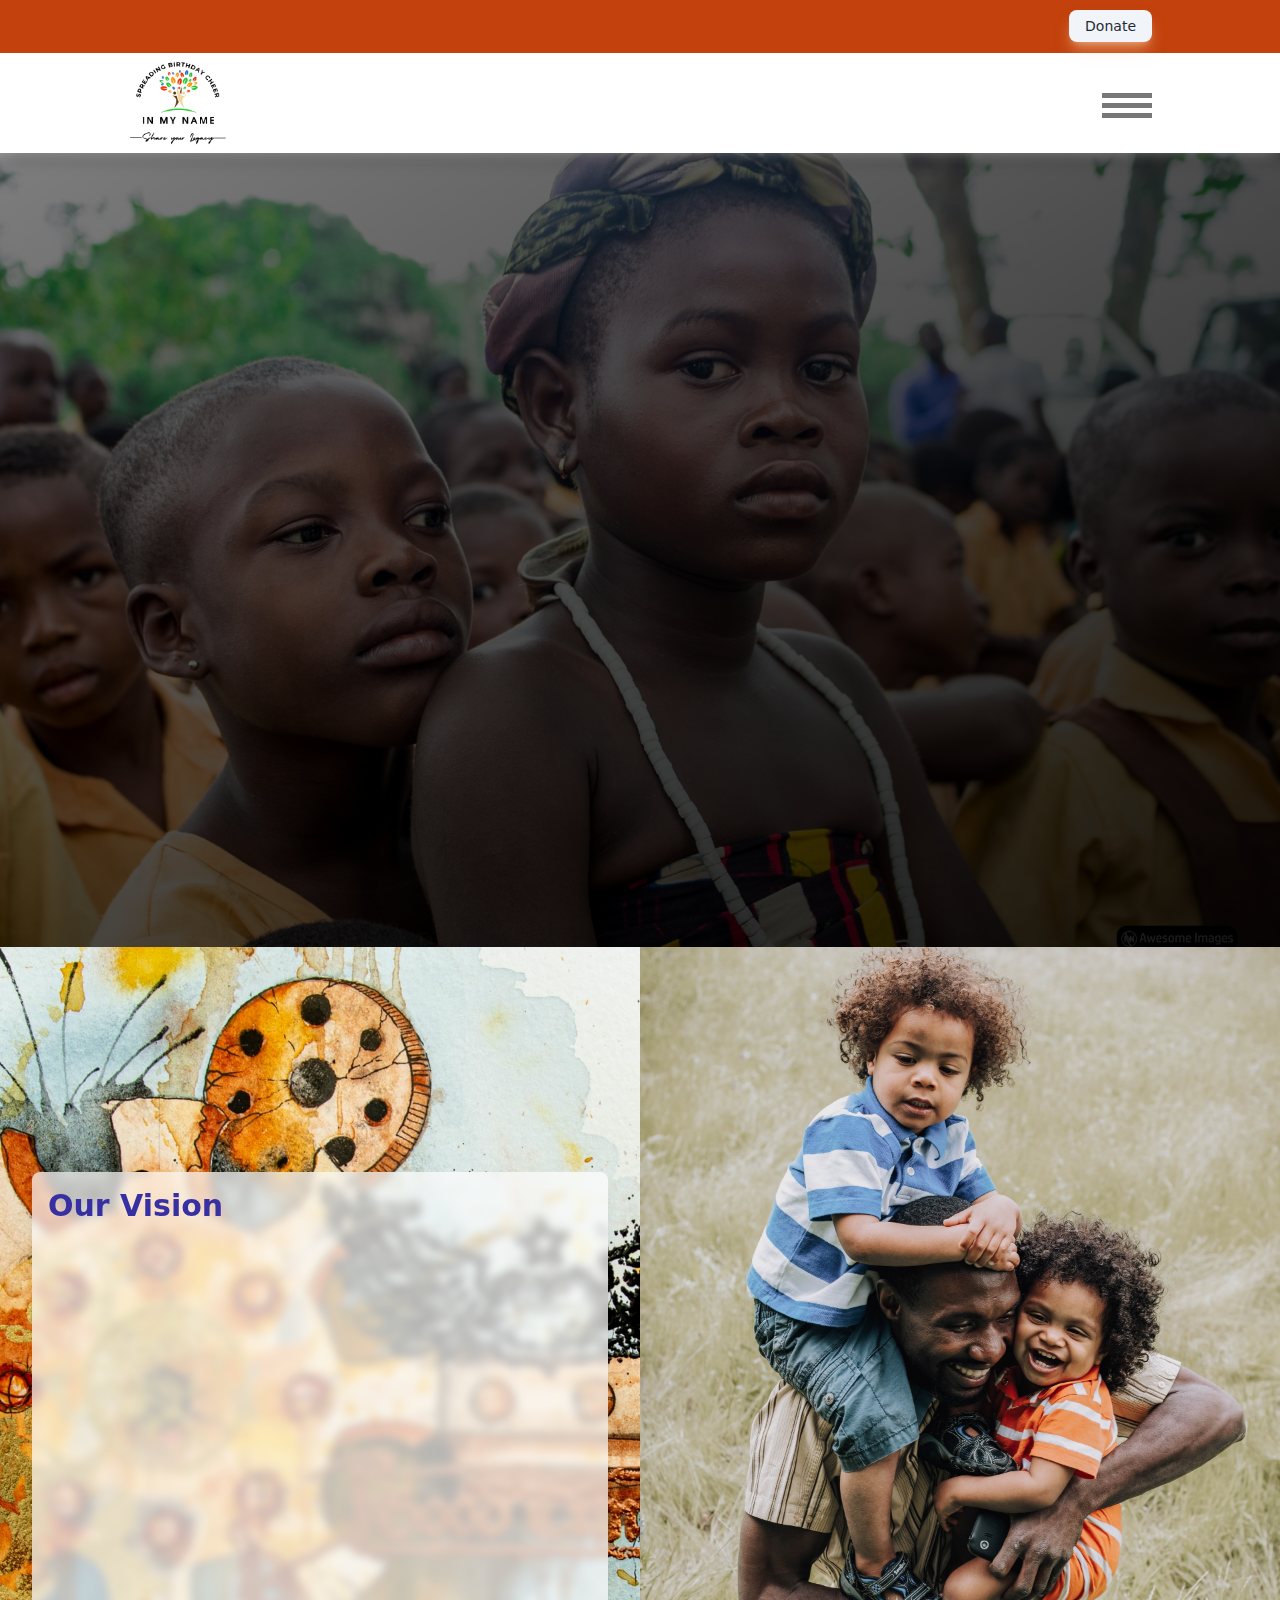
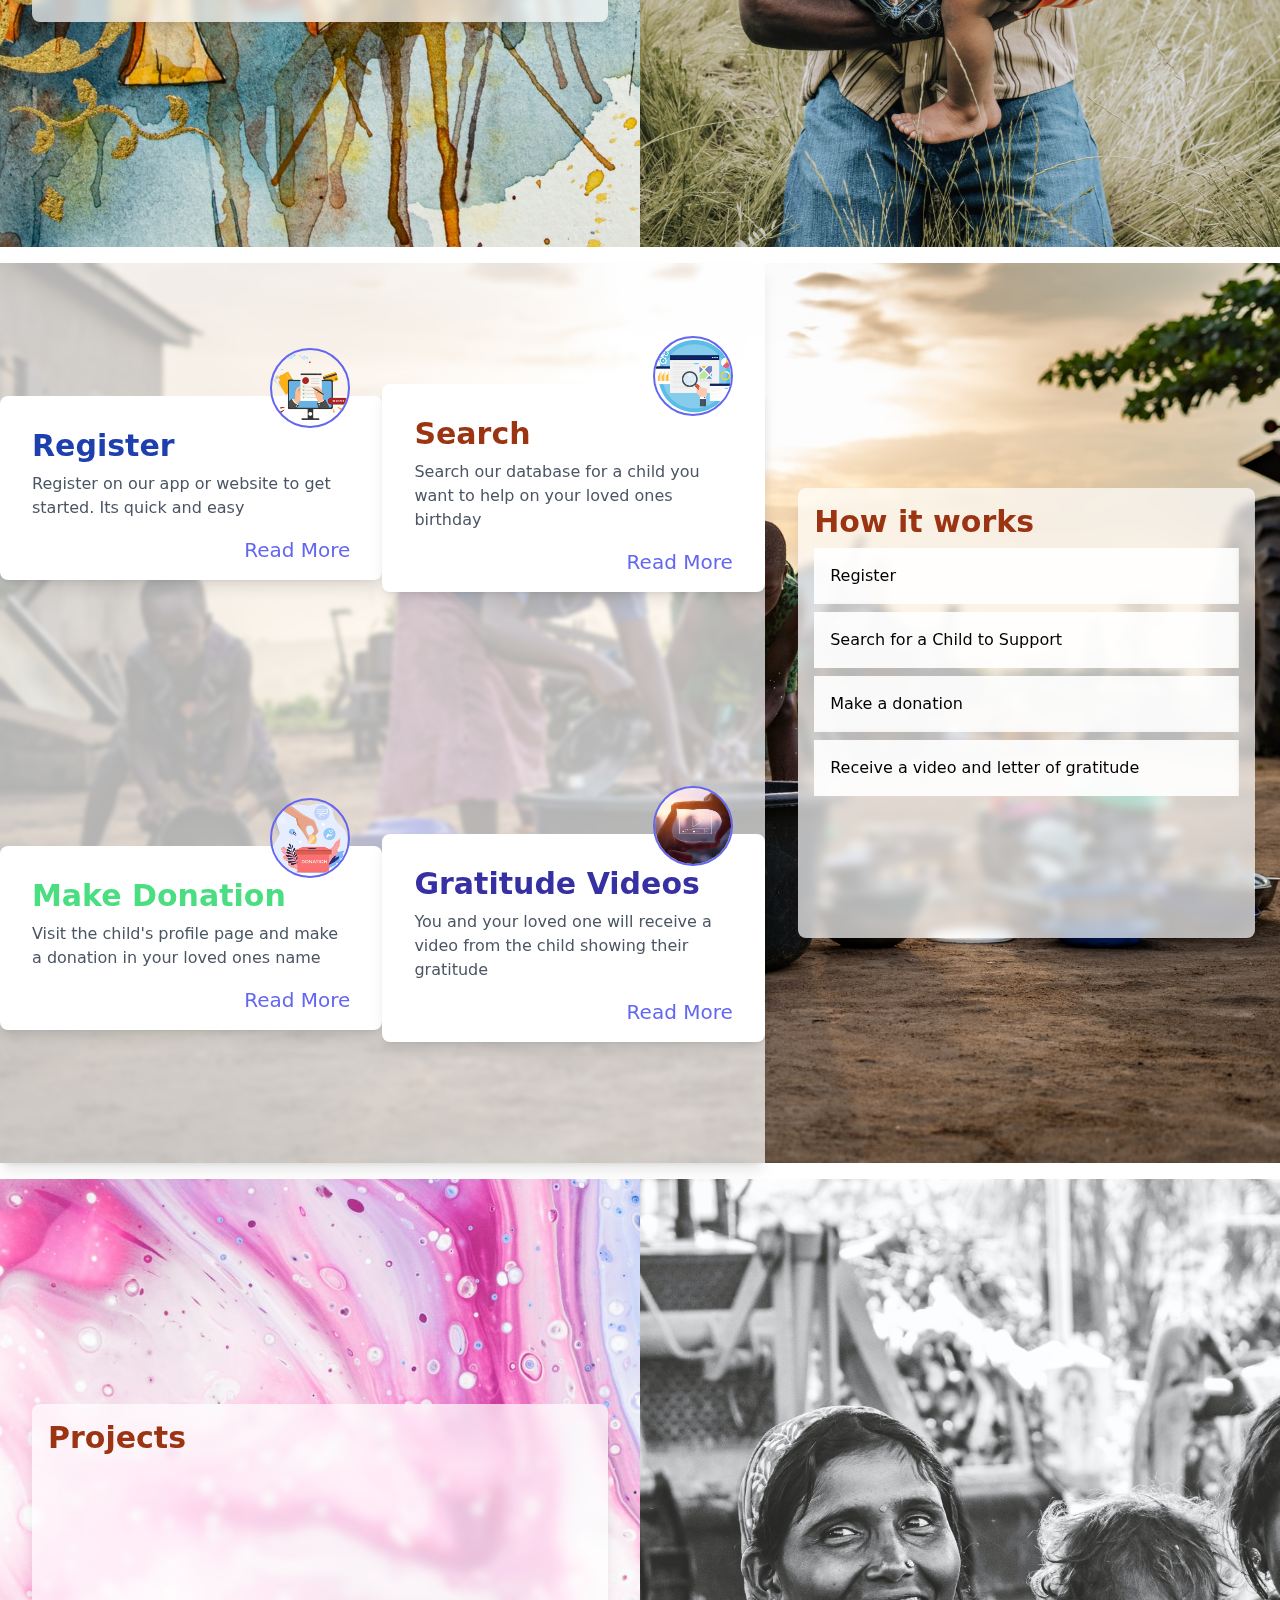
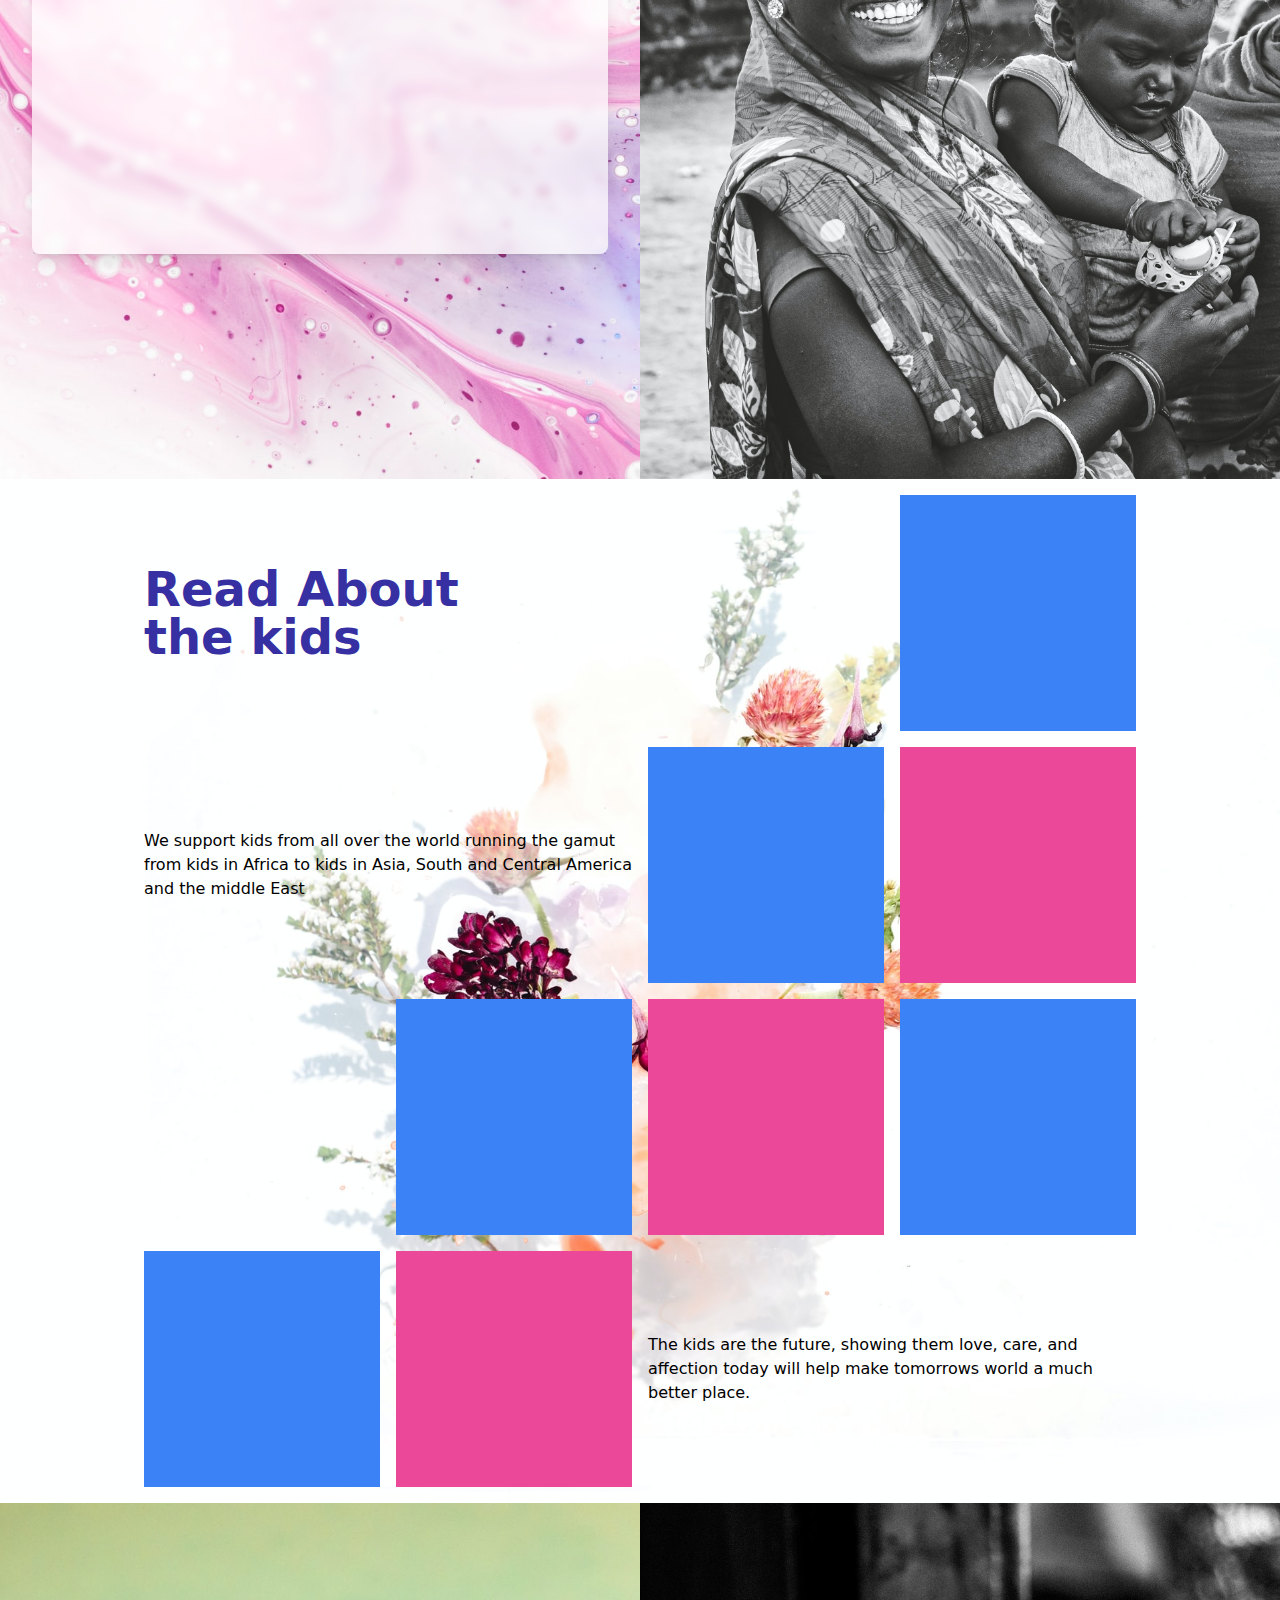
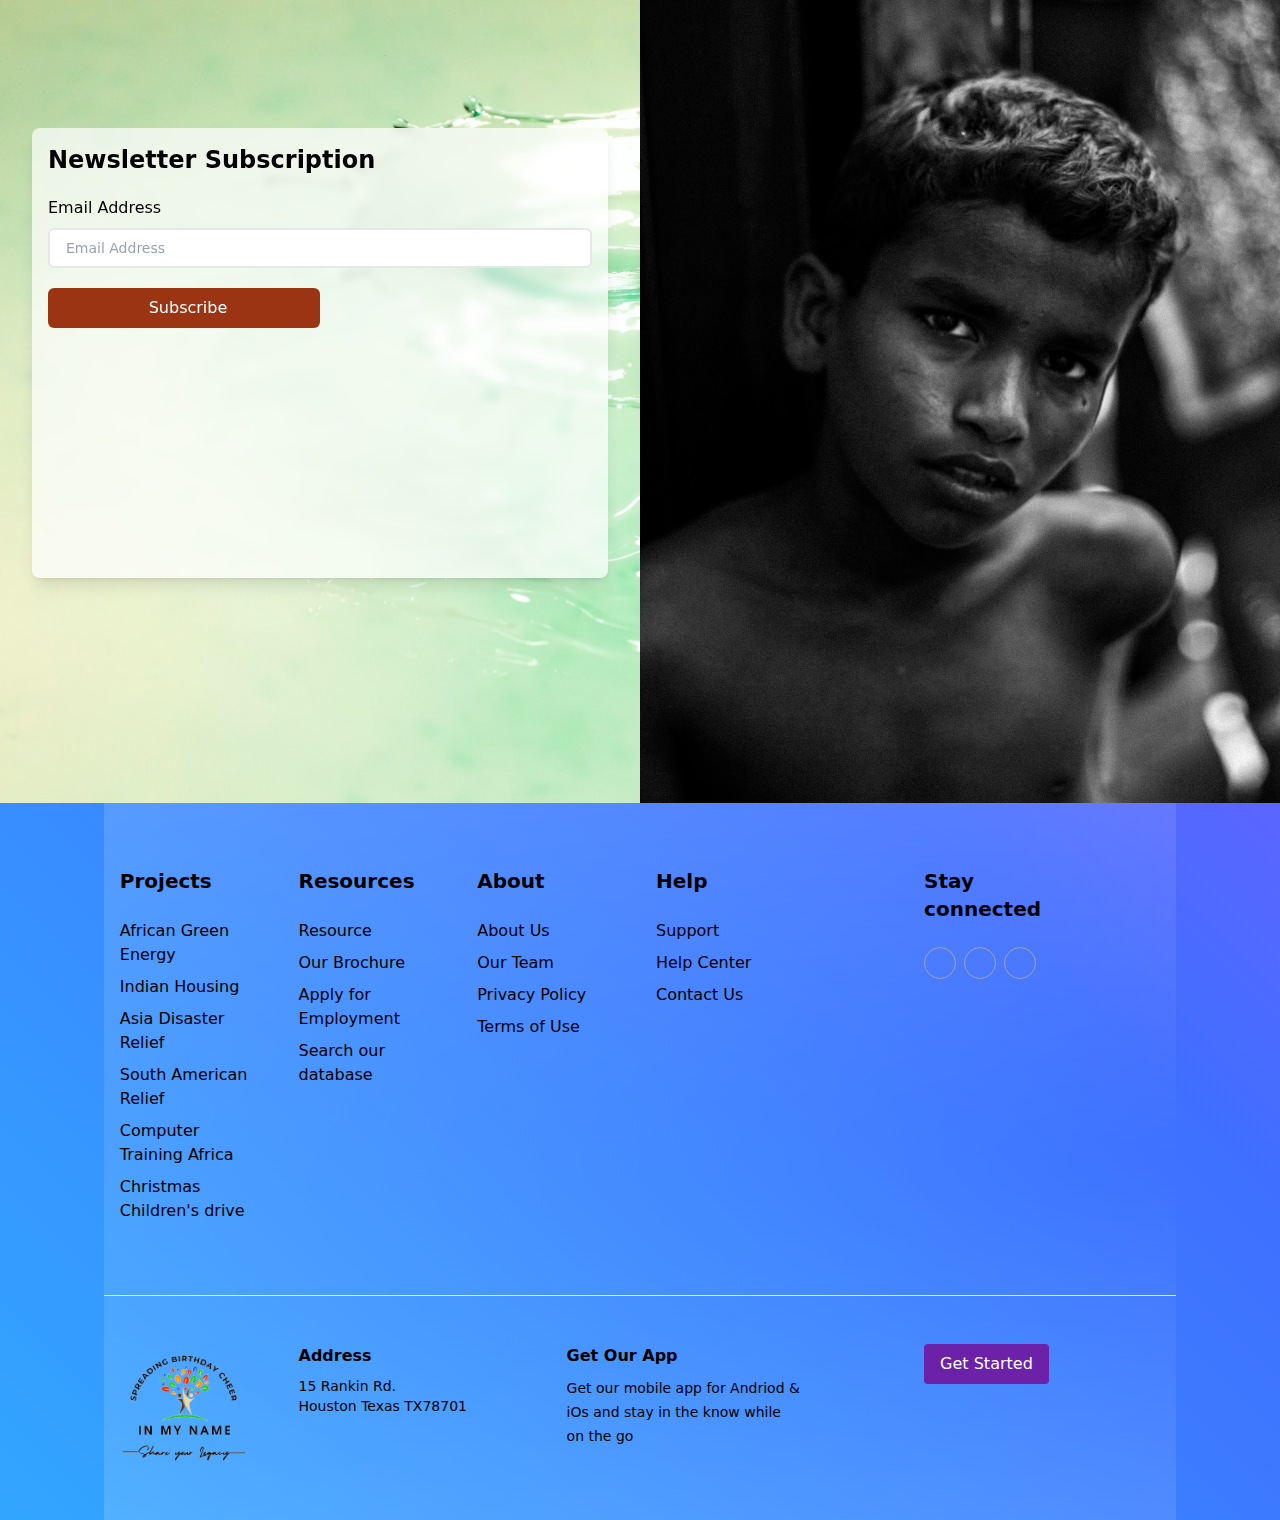
<file: index.html>
<!DOCTYPE html>
<html lang="en">
  <head>
    <meta charset="UTF-8" />
    <meta http-equiv="X-UA-Compatible" content="IE=edge" />
    <meta name="viewport" content="width=device-width, initial-scale=1.0" />
    <meta
      name="description"
      content="Inmyname.org harnesses the power and identity vested in individuals names to foster birthday or/and anniversary gift and giving in a very unique manner. We make it possible for an individual or entity to give to others on behalf of someone else who may be unsuspecting. For instance, on a birthday, gifts can be sent to a poor/less fortunate child or children who share the same birth date with a loved one, in the name of the loved one.  "
    />
    <link rel="stylesheet" href="css/main.css" />
    <link rel="stylesheet" href="css/aos.css" />
    <style>
      body {
        overflow-x: hidden;
      }
    </style>
    <link
      rel="stylesheet"
      href="https://cdnjs.cloudflare.com/ajax/libs/font-awesome/6.0.0-beta3/css/all.min.css"
      integrity="sha512-Fo3rlrZj/k7ujTnHg4CGR2D7kSs0v4LLanw2qksYuRlEzO+tcaEPQogQ0KaoGN26/zrn20ImR1DfuLWnOo7aBA=="
      crossorigin="anonymous"
      referrerpolicy="no-referrer"
    />
    <link rel="stylesheet" href="css/global.css" />
    <title>Document</title>
  </head>
  <body>
    <nav-bar></nav-bar>
    <div class="spacer pb-36"></div>
    <div class="index">
      <hero-sec></hero-sec>
      <vision-sec></vision-sec>
      <how-sec></how-sec>
      <service-sec></service-sec>
      <kids-sec></kids-sec>
      <subscribe-sec></subscribe-sec>
      <footer-sec></footer-sec>
    </div>
    <script src="js/aos.js"></script>
    <script>
      AOS.init({
        // Global settings:
        disable: false, // accepts following values: 'phone', 'tablet', 'mobile', boolean, expression or function
        startEvent: "DOMContentLoaded", // name of the event dispatched on the document, that AOS should initialize on
        initClassName: "aos-init", // class applied after initialization
        animatedClassName: "aos-animate", // class applied on animation
        useClassNames: false,
        disableMutationObserver: false, // disables automatic mutations' detections (advanced)
        debounceDelay: 50, // the delay on debounce used while resizing window (advanced)
        throttleDelay: 99, // the delay on throttle used while scrolling the page (advanced)

        offset: 120, // offset (in px) from the original trigger point
        delay: 0, // values from 0 to 3000, with step 50ms
        duration: 1200, // values from 0 to 3000, with step 50ms
        easing: "ease", // default easing for AOS animations
        once: false, // whether animation should happen only once - while scrolling down
        mirror: true, // whether elements should animate out while scrolling past them
        anchorPlacement: "top-bottom", // defines which position of the element regarding to window should trigger the animation
      });
    </script>
    <script src="js/Components/navigation.js"></script>
    <script src="js/index/hero.js"></script>
    <script src="js/index/vision.js"></script>
    <script src="js/index/howWorks.js"></script>
    <script src="js/index/services.js"></script>
    <script src="js/index/kids.js"></script>
    <script src="js/index/subscribe.js"></script>
    <script src="js/Components/footer.js"></script>
  </body>
</html>
</file>
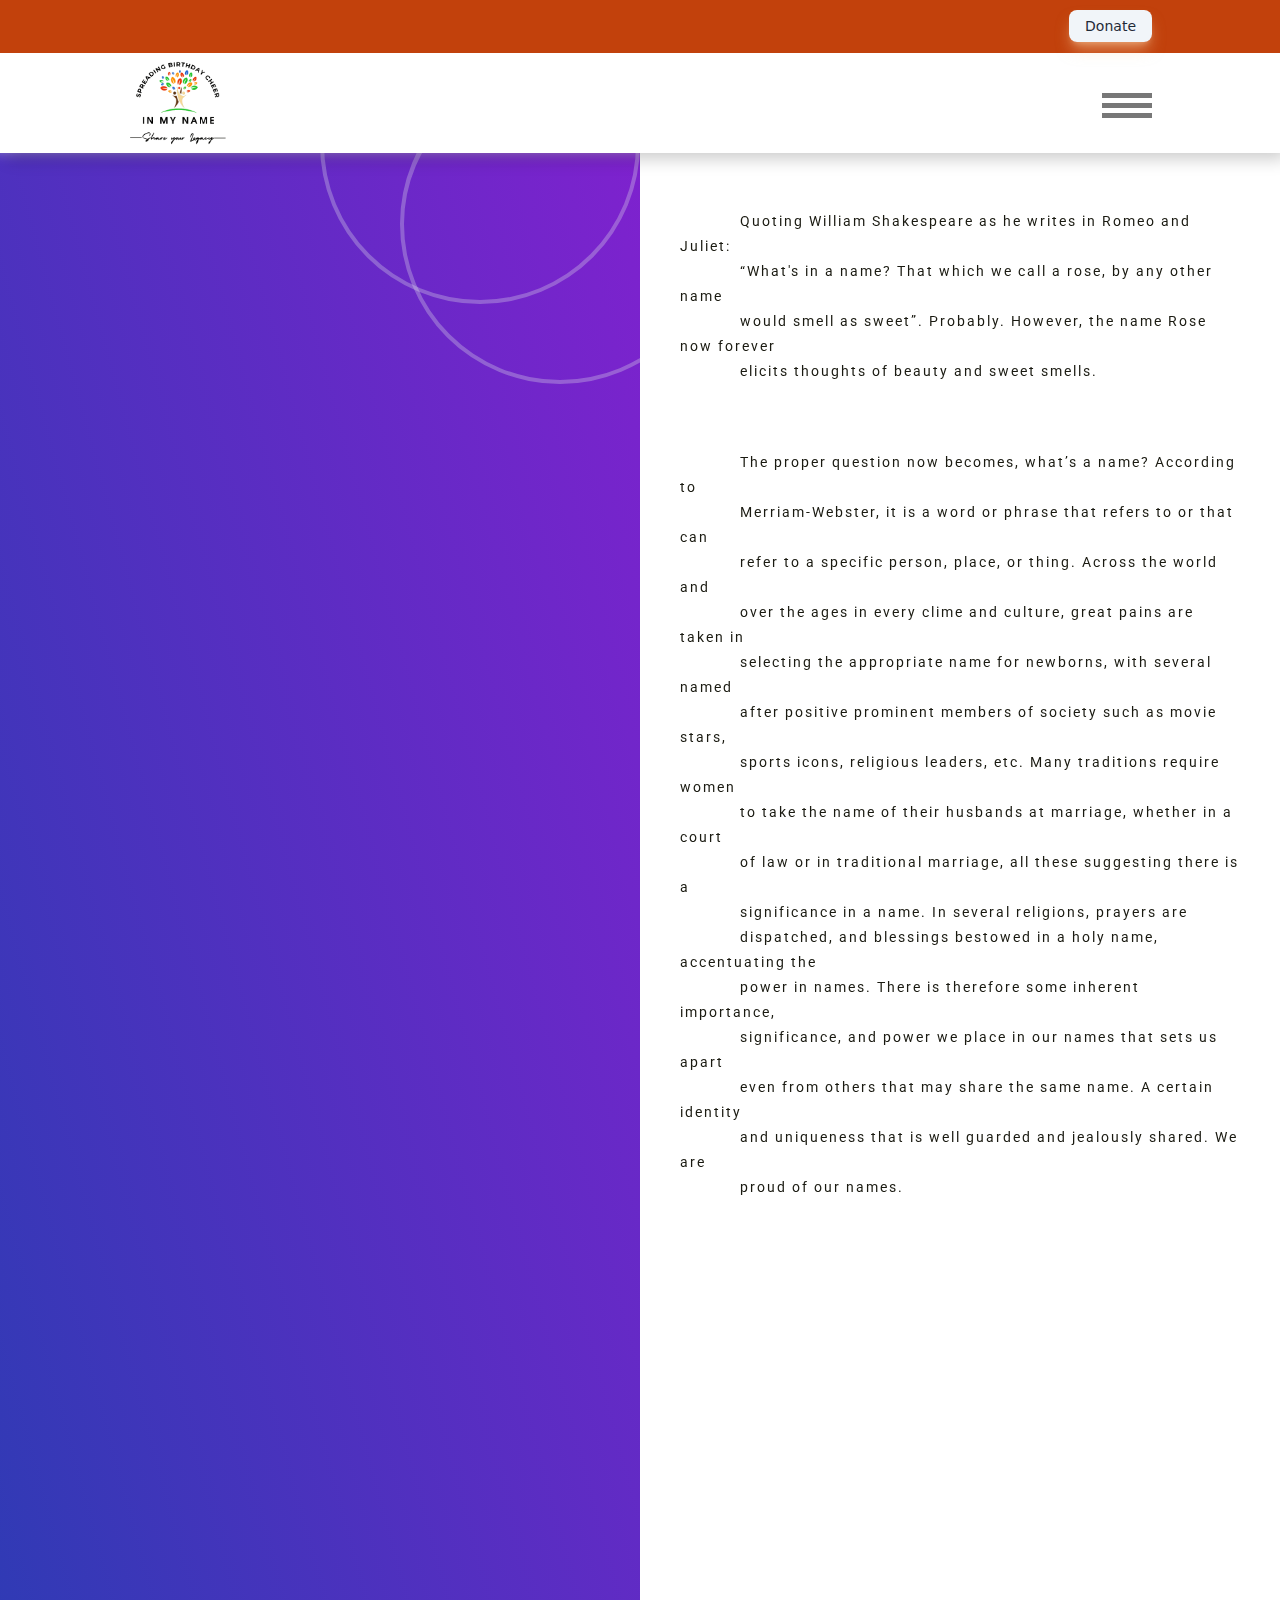
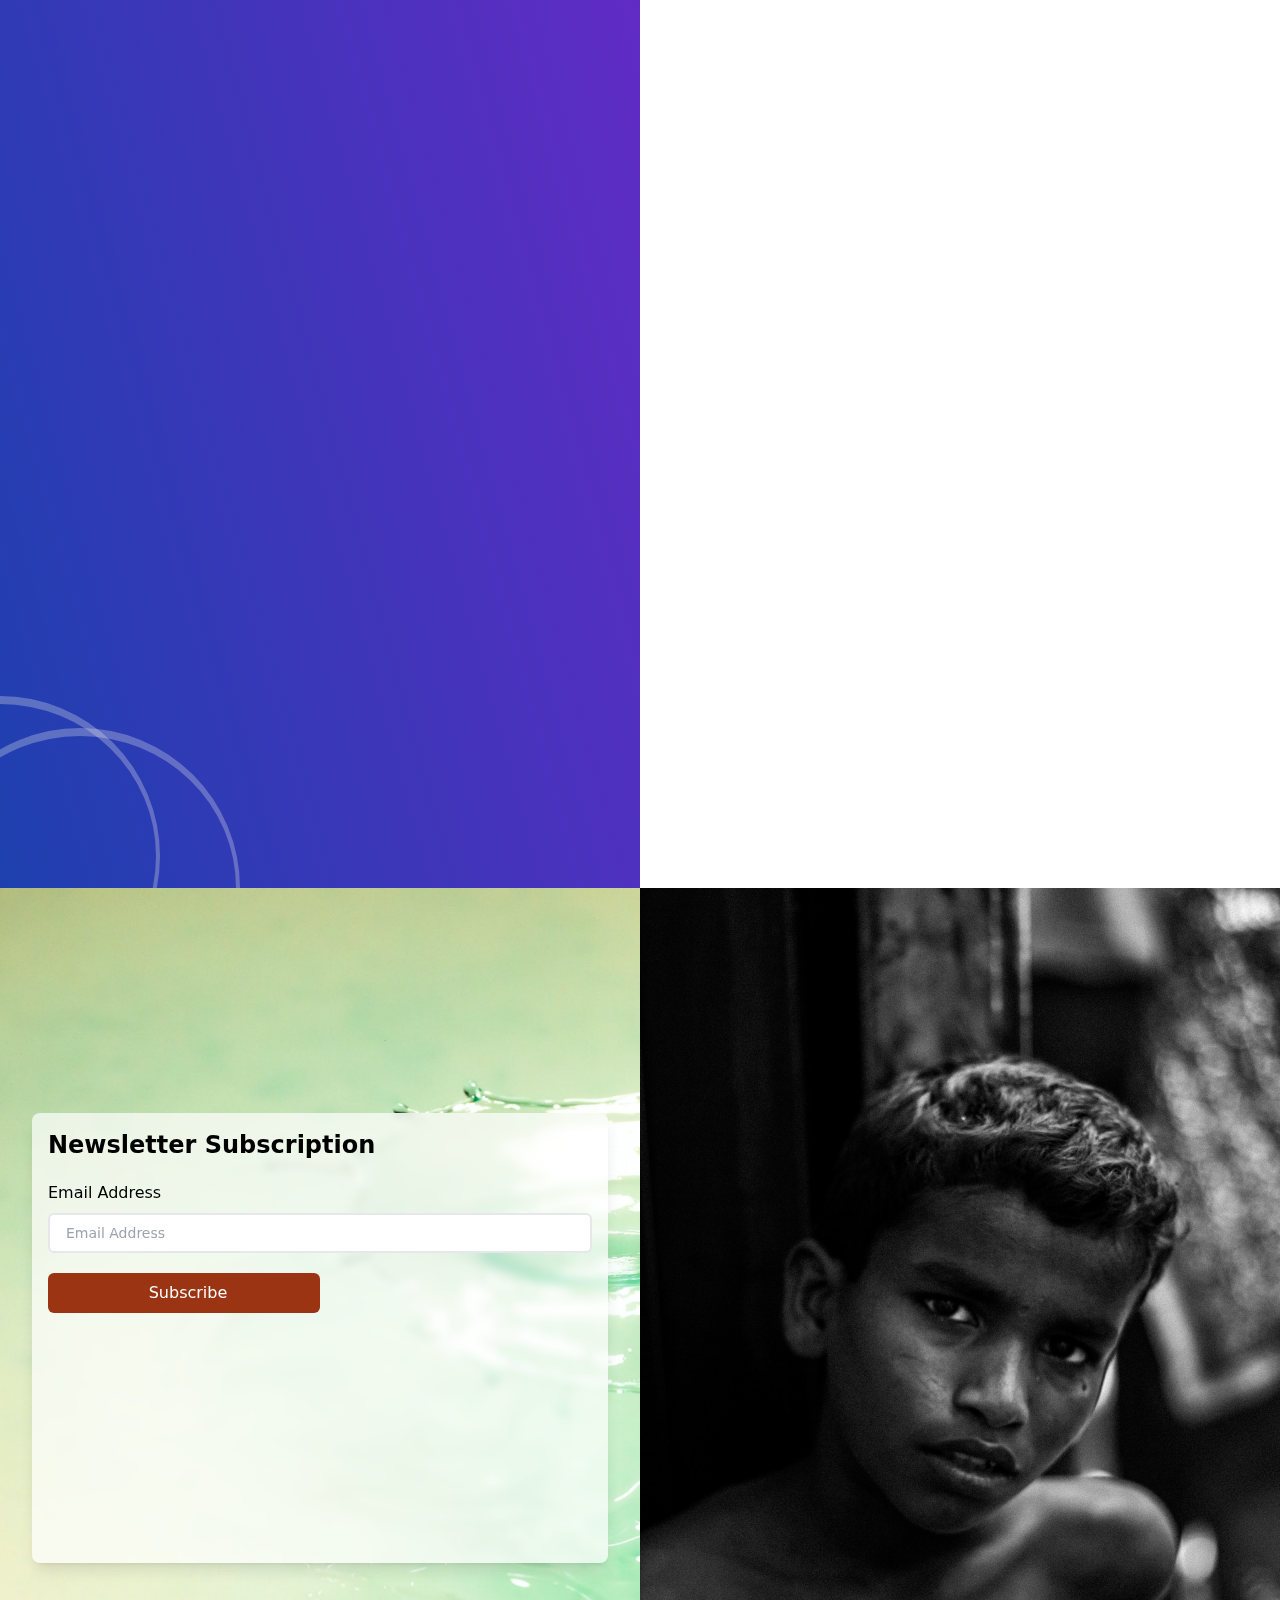
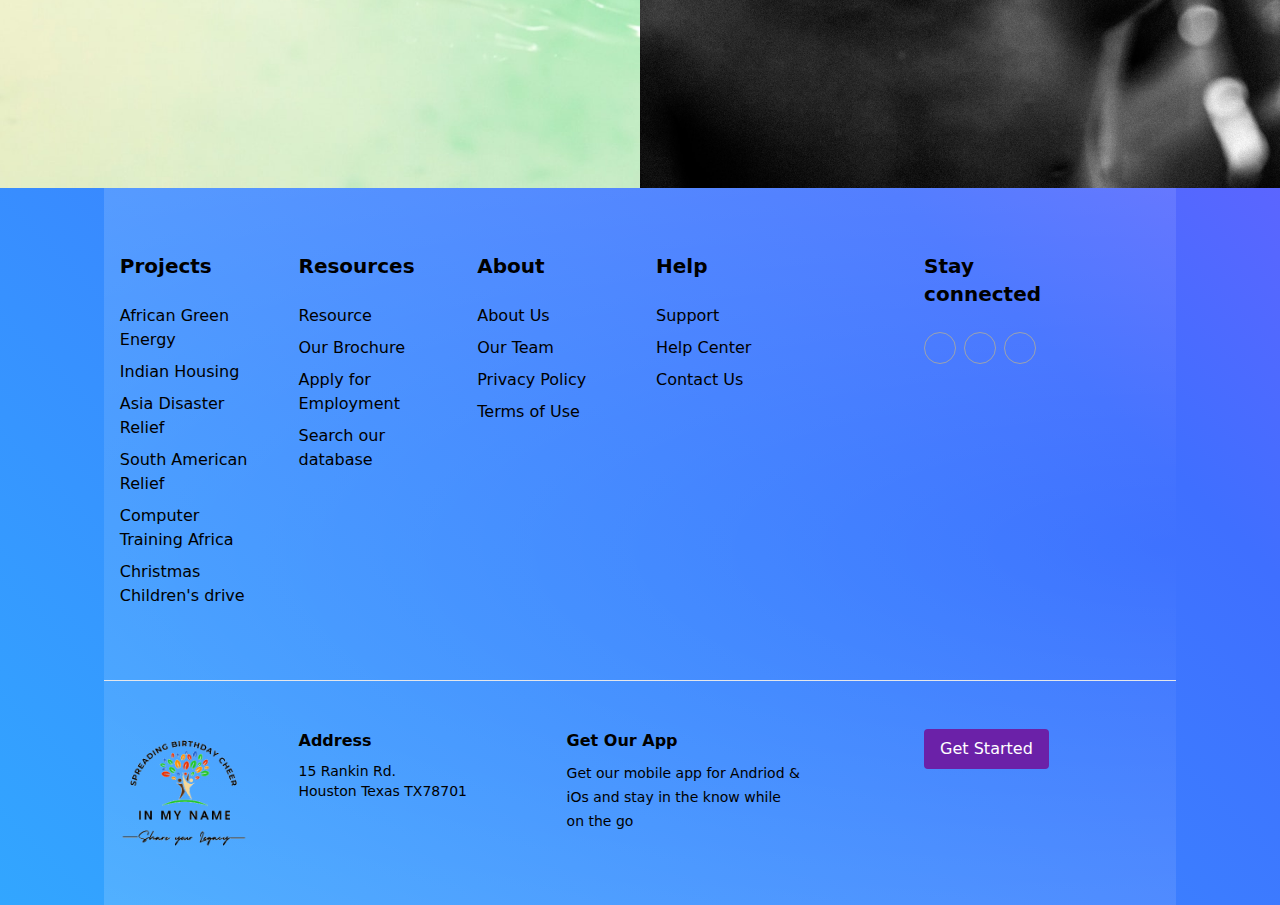
<file: about.html>
<!DOCTYPE html>
<html lang="en">
  <head>
    <meta charset="UTF-8" />
    <meta http-equiv="X-UA-Compatible" content="IE=edge" />
    <meta name="viewport" content="width=device-width, initial-scale=1.0" />
    <meta
      name="description"
      content="Inmyname.org harnesses the power and identity vested in individuals names to foster birthday or/and anniversary gift and giving in a very unique manner. We make it possible for an individual or entity to give to others on behalf of someone else who may be unsuspecting. For instance, on a birthday, gifts can be sent to a poor/less fortunate child or children who share the same birth date with a loved one, in the name of the loved one.  "
    />
    <link rel="stylesheet" href="css/main.css" />

    <style>
      body {
        overflow-x: hidden;
      }
      @media (min-width: 768px) {
        h1.filler {
          min-width: 700px;
        }
      }
    </style>
    <style>
      /*remove custom style*/
      .circles {
        position: absolute;
        top: 0;
        left: 0;
        width: 100%;
        height: 100%;
        overflow: hidden;
      }
      .circles li {
        position: absolute;
        display: block;
        list-style: none;
        width: 20px;
        height: 20px;
        background: rgba(255, 255, 255, 0.2);
        animation: animate 25s linear infinite;
        bottom: -150px;
      }
      .circles li:nth-child(1) {
        left: 25%;
        width: 80px;
        height: 80px;
        animation-delay: 0s;
      }

      .circles li:nth-child(2) {
        left: 10%;
        width: 20px;
        height: 20px;
        animation-delay: 2s;
        animation-duration: 12s;
      }

      .circles li:nth-child(3) {
        left: 70%;
        width: 20px;
        height: 20px;
        animation-delay: 4s;
      }

      .circles li:nth-child(4) {
        left: 40%;
        width: 60px;
        height: 60px;
        animation-delay: 0s;
        animation-duration: 18s;
      }

      .circles li:nth-child(5) {
        left: 65%;
        width: 20px;
        height: 20px;
        animation-delay: 0s;
      }

      .circles li:nth-child(6) {
        left: 75%;
        width: 110px;
        height: 110px;
        animation-delay: 3s;
      }

      .circles li:nth-child(7) {
        left: 35%;
        width: 150px;
        height: 150px;
        animation-delay: 7s;
      }

      .circles li:nth-child(8) {
        left: 50%;
        width: 25px;
        height: 25px;
        animation-delay: 15s;
        animation-duration: 45s;
      }

      .circles li:nth-child(9) {
        left: 20%;
        width: 15px;
        height: 15px;
        animation-delay: 2s;
        animation-duration: 35s;
      }

      .circles li:nth-child(10) {
        left: 85%;
        width: 150px;
        height: 150px;
        animation-delay: 0s;
        animation-duration: 11s;
      }
      @keyframes animate {
        0% {
          transform: translateY(0) rotate(0deg);
          opacity: 1;
          border-radius: 0;
        }

        100% {
          transform: translateY(-1000px) rotate(720deg);
          opacity: 0;
          border-radius: 50%;
        }
      }
      h1 {
        color: #1a1a1a;
        font-family: "OakesGroteskBold";
        font-size: clamp(20px, 20px, 25px);
        line-height: 50px;
        font-weight: 400;
        text-transform: uppercase;
        margin-bottom: 1.5rem;
        letter-spacing: 0.5rem;
        text-decoration: underline;
      }
      p {
        font-family: "Roboto", sans-serif;
        color: #1a1a11;
        font-size: 14px;
        line-height: 25px;
        font-weight: 400;
        letter-spacing: 2px;
        white-space: pre-wrap;
        margin-bottom: 1rem;
      }
    </style>
    <link
      rel="stylesheet"
      href="https://cdnjs.cloudflare.com/ajax/libs/font-awesome/6.0.0-beta3/css/all.min.css"
      integrity="sha512-Fo3rlrZj/k7ujTnHg4CGR2D7kSs0v4LLanw2qksYuRlEzO+tcaEPQogQ0KaoGN26/zrn20ImR1DfuLWnOo7aBA=="
      crossorigin="anonymous"
      referrerpolicy="no-referrer"
    />
    <link rel="stylesheet" href="css/aos.css" />
    <link rel="preconnect" href="https://fonts.googleapis.com" />
    <link rel="preconnect" href="https://fonts.gstatic.com" crossorigin />
    <link
      href="https://fonts.googleapis.com/css2?family=Roboto&display=swap"
      rel="stylesheet"
    />
    <link rel="stylesheet" href="css/global.css" />
    <title>Document</title>
  </head>
  <body>
    <nav-bar></nav-bar>
    <div class="spacer pb-36"></div>
    <div class="index">
      <div class="min-h-screen md:flex">
        <div
          class="
            relative
            overflow-hidden
            md:flex md:w-1/2
            bg-gradient-to-tr
            from-blue-800
            to-purple-700
            i
            justify-around
            items-center
            md:inline-block
          "
        >
          <ul class="circles">
            <li></li>
            <li></li>
            <li></li>
            <li></li>
            <li></li>
            <li></li>
            <li></li>
            <li></li>
            <li></li>
            <li></li>
          </ul>
          <div class="p-10 lg:p-0"></div>
          <div
            class="
              absolute
              -bottom-32
              -left-40
              w-80
              h-80
              border-4
              rounded-full
              border-opacity-30 border-t-8
            "
          ></div>
          <div
            class="
              absolute
              -bottom-40
              -left-20
              w-80
              h-80
              border-4
              rounded-full
              border-opacity-30 border-t-8
            "
          ></div>
          <div
            class="
              absolute
              -top-40
              -right-0
              w-80
              h-80
              border-4
              rounded-full
              border-opacity-30 border-t-8
            "
          ></div>
          <div
            class="
              absolute
              -top-20
              -right-20
              w-80
              h-80
              border-4
              rounded-full
              border-opacity-30 border-t-8
            "
          ></div>
        </div>
        <div class="md:w-1/2 justify-center p-10 items-center bg-white">
          <p data-aos="fade-up">
            Quoting William Shakespeare as he writes in Romeo and Juliet:
            “What's in a name? That which we call a rose, by any other name
            would smell as sweet”. Probably. However, the name Rose now forever
            elicits thoughts of beauty and sweet smells.
          </p>
          <p data-aos="fade-down">
            The proper question now becomes, what’s a name? According to
            Merriam-Webster, it is a word or phrase that refers to or that can
            refer to a specific person, place, or thing. Across the world and
            over the ages in every clime and culture, great pains are taken in
            selecting the appropriate name for newborns, with several named
            after positive prominent members of society such as movie stars,
            sports icons, religious leaders, etc. Many traditions require women
            to take the name of their husbands at marriage, whether in a court
            of law or in traditional marriage, all these suggesting there is a
            significance in a name. In several religions, prayers are
            dispatched, and blessings bestowed in a holy name, accentuating the
            power in names. There is therefore some inherent importance,
            significance, and power we place in our names that sets us apart
            even from others that may share the same name. A certain identity
            and uniqueness that is well guarded and jealously shared. We are
            proud of our names.
          </p>
          <p data-aos="fade-up">
            We are also mostly proud of our birthdays, spending millions of
            dollars annually buying gifts and otherwise celebrating this special
            day for ourselves or loved ones. The Happy Birthday song is one of
            the most recognized, memorized, and repeated unaltered songs in the
            world for a reason. Still, most adults admit to not necessarily
            needing any of the gifts thoughtfully given on their birthdays.
            Another pair of socks or tie, really?
          </p>
          <p data-aos="fade-down">
            Inmyname.org harnesses the power and identity vested in individuals’
            names to foster birthday or/and anniversary gift and giving in a
            very unique manner. We make it possible for an individual or entity
            to give to others on behalf of someone else who may be unsuspecting.
            For instance, on a birthday, gifts can be sent to a poor/less
            fortunate child or children who share the same birth date with a
            loved one, in the name of the loved one. A donation record and video
            recording of the child expressing appreciation will be shared with
            the donor and the loved one to be saved for posterity. This unique
            concept can be applied beyond individuals to firms, companies, and
            agencies for all types of anniversaries and significant dates to
            include religious and cultural holidays. Inmyname.org connects you
            to vetted needy children worldwide who would otherwise go without
            any celebration or even recognition of their birthday. Your
            generosity through your giving will make a world of difference to
            these wonderful children, and will also make your loved one in whose
            name you make the donation feel great. Give it a go!
          </p>
        </div>
      </div>
      <subscribe-sec></subscribe-sec>
      <footer-sec></footer-sec>
    </div>
    <script src="js/aos.js"></script>
    <script>
      AOS.init({
        // Global settings:
        disable: false, // accepts following values: 'phone', 'tablet', 'mobile', boolean, expression or function
        startEvent: "DOMContentLoaded", // name of the event dispatched on the document, that AOS should initialize on
        initClassName: "aos-init", // class applied after initialization
        animatedClassName: "aos-animate", // class applied on animation
        useClassNames: false, // if true, will add content of `data-aos` as classes on scroll
        disableMutationObserver: false, // disables automatic mutations' detections (advanced)
        debounceDelay: 50, // the delay on debounce used while resizing window (advanced)
        throttleDelay: 99, // the delay on throttle used while scrolling the page (advanced)

        // Settings that can be overridden on per-element basis, by `data-aos-*` attributes:
        offset: 120, // offset (in px) from the original trigger point
        delay: 0, // values from 0 to 3000, with step 50ms
        duration: 1200, // values from 0 to 3000, with step 50ms
        easing: "ease", // default easing for AOS animations
        once: false, // whether animation should happen only once - while scrolling down
        mirror: true, // whether elements should animate out while scrolling past them
        anchorPlacement: "top-bottom", // defines which position of the element regarding to window should trigger the animation
      });
    </script>
    <script src="js/Components/navigation.js"></script>

    <script src="js/index/subscribe.js"></script>
    <script src="js/Components/footer.js"></script>
  </body>
</html>
</file>
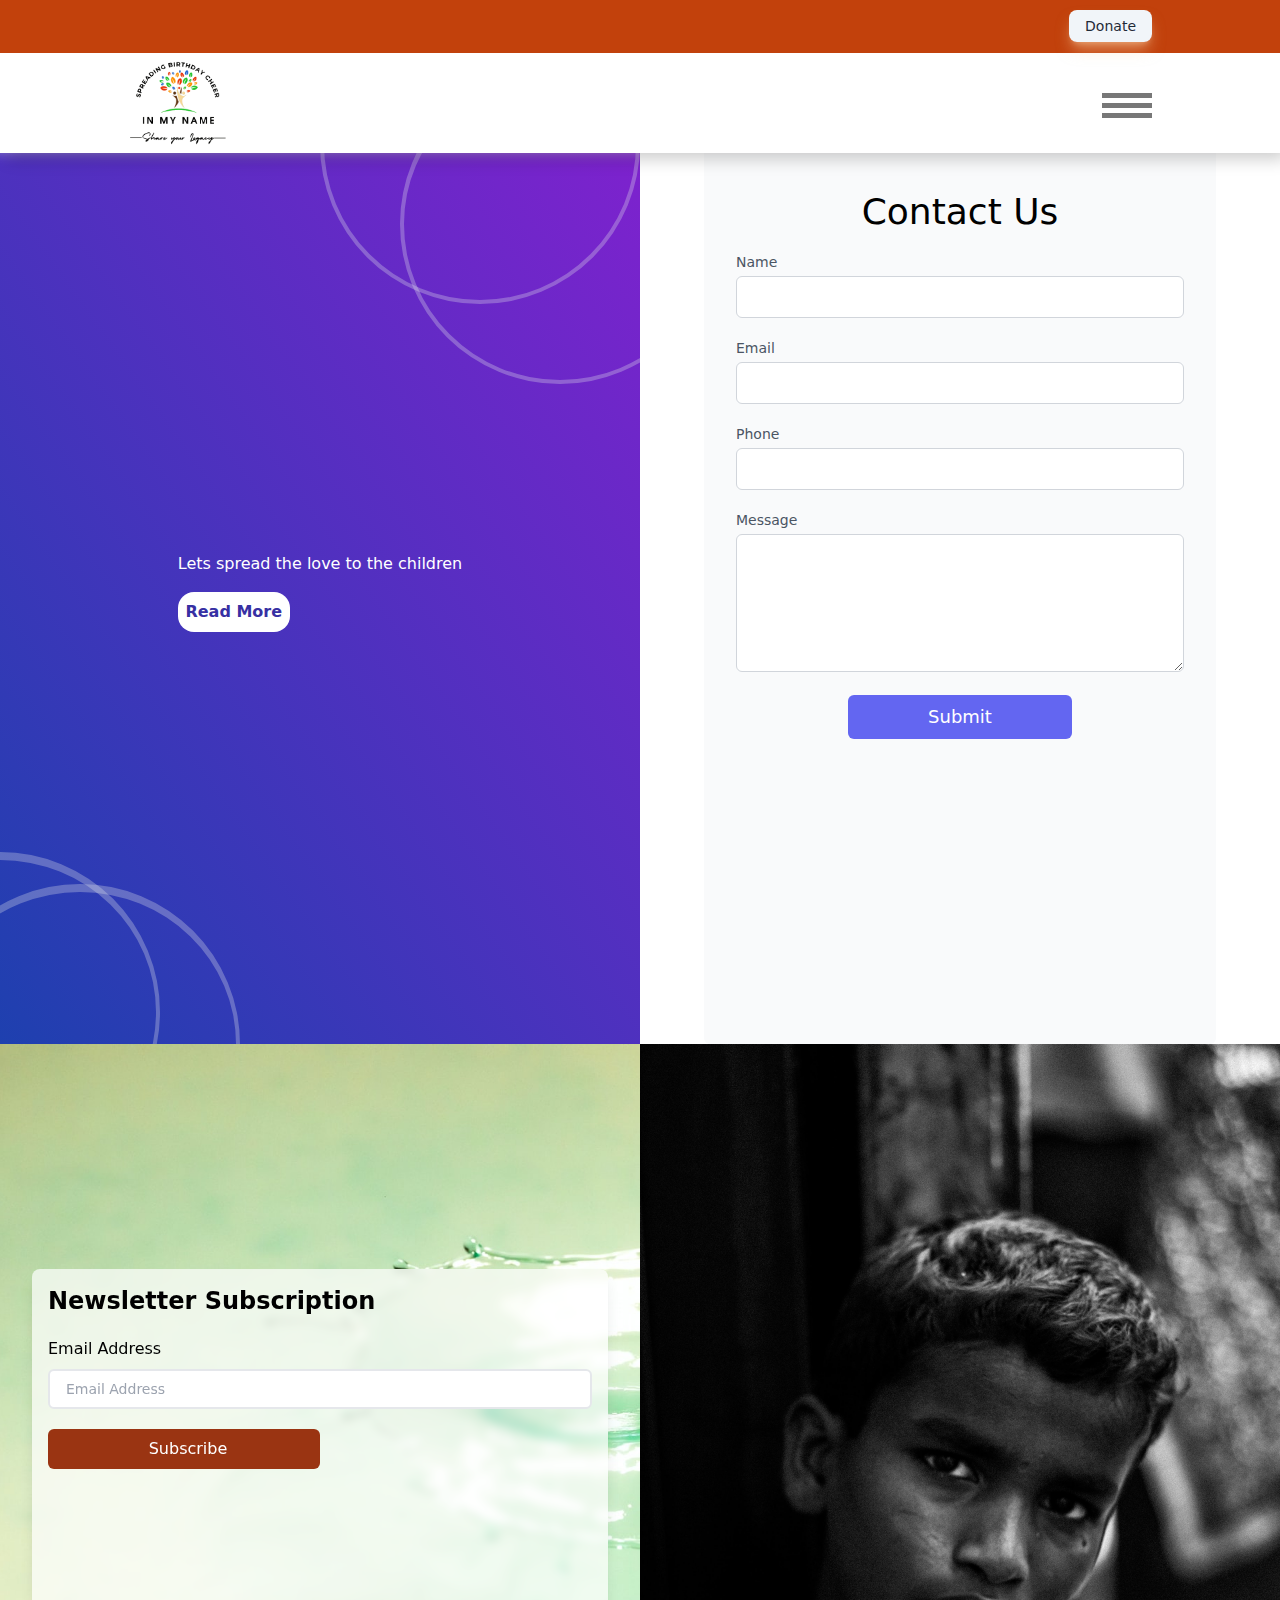
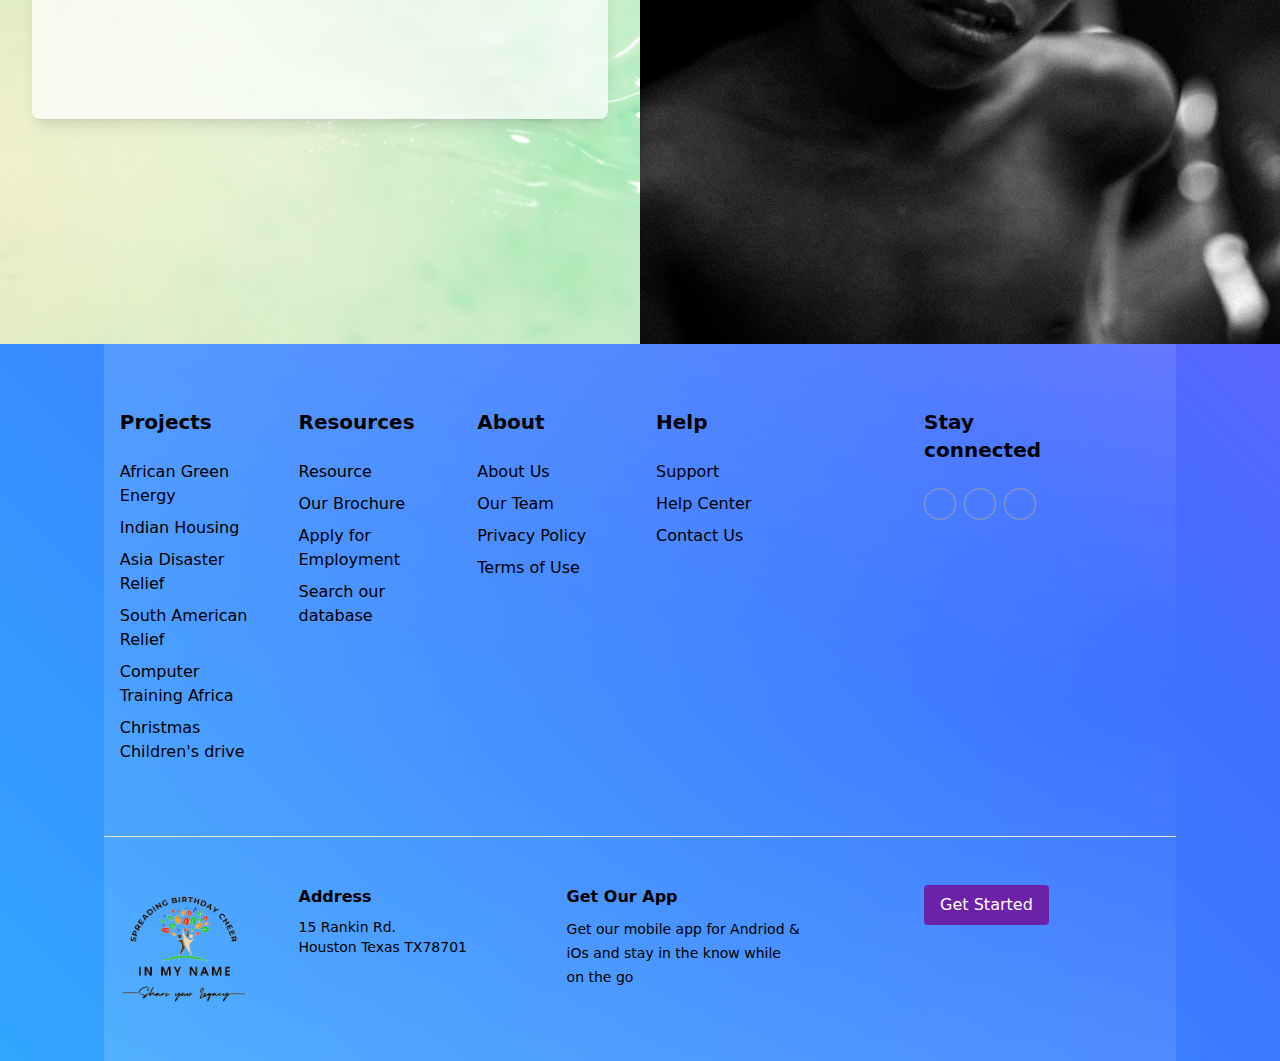
<file: contact.html>
<!DOCTYPE html>
<html lang="en">
  <head>
    <meta charset="UTF-8" />
    <meta http-equiv="X-UA-Compatible" content="IE=edge" />
    <meta name="viewport" content="width=device-width, initial-scale=1.0" />
    <meta
      name="description"
      content="Inmyname.org harnesses the power and identity vested in individuals names to foster birthday or/and anniversary gift and giving in a very unique manner. We make it possible for an individual or entity to give to others on behalf of someone else who may be unsuspecting. For instance, on a birthday, gifts can be sent to a poor/less fortunate child or children who share the same birth date with a loved one, in the name of the loved one.  "
    />
    <link rel="stylesheet" href="css/main.css" />

    <style>
      body {
        overflow-x: hidden;
      }
      @media (min-width: 768px) {
        h1.filler {
          min-width: 700px;
        }
      }
    </style>
    <style>
      /*remove custom style*/
      .circles {
        position: absolute;
        top: 0;
        left: 0;
        width: 100%;
        height: 100%;
        overflow: hidden;
      }
      .circles li {
        position: absolute;
        display: block;
        list-style: none;
        width: 20px;
        height: 20px;
        background: rgba(255, 255, 255, 0.2);
        animation: animate 25s linear infinite;
        bottom: -150px;
      }
      .circles li:nth-child(1) {
        left: 25%;
        width: 80px;
        height: 80px;
        animation-delay: 0s;
      }

      .circles li:nth-child(2) {
        left: 10%;
        width: 20px;
        height: 20px;
        animation-delay: 2s;
        animation-duration: 12s;
      }

      .circles li:nth-child(3) {
        left: 70%;
        width: 20px;
        height: 20px;
        animation-delay: 4s;
      }

      .circles li:nth-child(4) {
        left: 40%;
        width: 60px;
        height: 60px;
        animation-delay: 0s;
        animation-duration: 18s;
      }

      .circles li:nth-child(5) {
        left: 65%;
        width: 20px;
        height: 20px;
        animation-delay: 0s;
      }

      .circles li:nth-child(6) {
        left: 75%;
        width: 110px;
        height: 110px;
        animation-delay: 3s;
      }

      .circles li:nth-child(7) {
        left: 35%;
        width: 150px;
        height: 150px;
        animation-delay: 7s;
      }

      .circles li:nth-child(8) {
        left: 50%;
        width: 25px;
        height: 25px;
        animation-delay: 15s;
        animation-duration: 45s;
      }

      .circles li:nth-child(9) {
        left: 20%;
        width: 15px;
        height: 15px;
        animation-delay: 2s;
        animation-duration: 35s;
      }

      .circles li:nth-child(10) {
        left: 85%;
        width: 150px;
        height: 150px;
        animation-delay: 0s;
        animation-duration: 11s;
      }
      @keyframes animate {
        0% {
          transform: translateY(0) rotate(0deg);
          opacity: 1;
          border-radius: 0;
        }

        100% {
          transform: translateY(-1000px) rotate(720deg);
          opacity: 0;
          border-radius: 50%;
        }
      }
    </style>
    <link
      rel="stylesheet"
      href="https://cdnjs.cloudflare.com/ajax/libs/font-awesome/6.0.0-beta3/css/all.min.css"
      integrity="sha512-Fo3rlrZj/k7ujTnHg4CGR2D7kSs0v4LLanw2qksYuRlEzO+tcaEPQogQ0KaoGN26/zrn20ImR1DfuLWnOo7aBA=="
      crossorigin="anonymous"
      referrerpolicy="no-referrer"
    />
    <link rel="stylesheet" href="css/global.css" />
    <title>Document</title>
  </head>
  <body>
    <nav-bar></nav-bar>
    <div class="spacer pb-36"></div>
    <div class="index">
      <div class="min-h-screen md:flex">
        <div
          class="
            relative
            overflow-hidden
            md:flex md:w-1/2
            bg-gradient-to-tr
            from-blue-800
            to-purple-700
            i
            justify-around
            items-center
            md:inline-block
          "
        >
          <ul class="circles">
            <li></li>
            <li></li>
            <li></li>
            <li></li>
            <li></li>
            <li></li>
            <li></li>
            <li></li>
            <li></li>
            <li></li>
          </ul>
          <div class="p-10 lg:p-0">
            <p class="text-white mt-1">Lets spread the love to the children</p>
            <button
              type="submit"
              class="
                block
                w-28
                bg-white
                text-indigo-800
                mt-4
                py-2
                rounded-2xl
                font-bold
                mb-2
              "
            >
              Read More
            </button>
          </div>
          <div
            class="
              absolute
              -bottom-32
              -left-40
              w-80
              h-80
              border-4
              rounded-full
              border-opacity-30 border-t-8
            "
          ></div>
          <div
            class="
              absolute
              -bottom-40
              -left-20
              w-80
              h-80
              border-4
              rounded-full
              border-opacity-30 border-t-8
            "
          ></div>
          <div
            class="
              absolute
              -top-40
              -right-0
              w-80
              h-80
              border-4
              rounded-full
              border-opacity-30 border-t-8
            "
          ></div>
          <div
            class="
              absolute
              -top-20
              -right-20
              w-80
              h-80
              border-4
              rounded-full
              border-opacity-30 border-t-8
            "
          ></div>
        </div>

        <div
          class="
            lg:w-3/6
            xl:w-2/5
            md:w-full
            bg-gray-50
            p-8
            flex flex-col
            lg:ml-auto
            w-full
            mt-10
            lg:mt-0
            rounded-md
            mr-auto
          "
        >
          <h1 class="text-4xl my-4 text-center">Contact Us</h1>
          <div class="relative mb-4">
            <label for="full-name" class="leading-7 text-sm text-gray-600"
              >Name</label
            >
            <input
              type="text"
              id="name"
              name="name"
              class="
                w-full
                bg-white
                rounded-md
                border border-gray-300
                focus:border-indigo-600 focus:ring-2 focus:ring-indigo-200
                text-sm
                outline-none
                text-gray-900
                py-1
                px-3
                leading-8
                transition-colors
                duration-150
                ease-in-out
              "
            />
          </div>
          <div class="relative mb-4">
            <label for="email" class="leading-7 text-sm text-gray-600"
              >Email</label
            >
            <input
              type="email"
              id="email"
              name="email"
              class="
                w-full
                bg-white
                rounded-md
                border border-gray-300
                focus:border-indigo-600 focus:ring-2 focus:ring-indigo-200
                text-sm
                outline-none
                text-gray-900
                py-1
                px-3
                leading-8
                transition-colors
                duration-150
                ease-in-out
              "
            />
          </div>
          <div class="relative mb-4">
            <label for="email" class="leading-7 text-sm text-gray-600"
              >Phone</label
            >
            <input
              type="email"
              id="phone"
              name="phone"
              class="
                w-full
                bg-white
                rounded-md
                border border-gray-300
                focus:border-indigo-600 focus:ring-2 focus:ring-indigo-200
                text-sm
                outline-none
                text-gray-900
                py-1
                px-3
                leading-8
                transition-colors
                duration-150
                ease-in-out
              "
            />
          </div>
          <div class="relative mb-4">
            <label for="email" class="leading-7 text-sm text-gray-600"
              >Message</label
            >
            <textarea
              id="message"
              name="message"
              rows="4"
              class="
                w-full
                bg-white
                rounded-md
                border border-gray-300
                focus:border-indigo-600 focus:ring-2 focus:ring-indigo-200
                text-sm
                outline-none
                text-gray-900
                py-1
                px-3
                leading-8
                transition-colors
                duration-150
                ease-in-out
              "
            >
            </textarea>
          </div>
          <button
            class="
              text-white
              bg-indigo-500
              rounded-md
              border-0
              py-2
              px-8
              focus:outline-none
              hover:bg-indigo-600
              text-lg
              w-full
              md:w-1/2
              mx-auto
            "
          >
            Submit
          </button>
        </div>
      </div>
      <subscribe-sec></subscribe-sec>
      <footer-sec></footer-sec>
    </div>

    <script src="js/Components/navigation.js"></script>

    <script src="js/index/subscribe.js"></script>
    <script src="js/Components/footer.js"></script>
  </body>
</html>
</file>
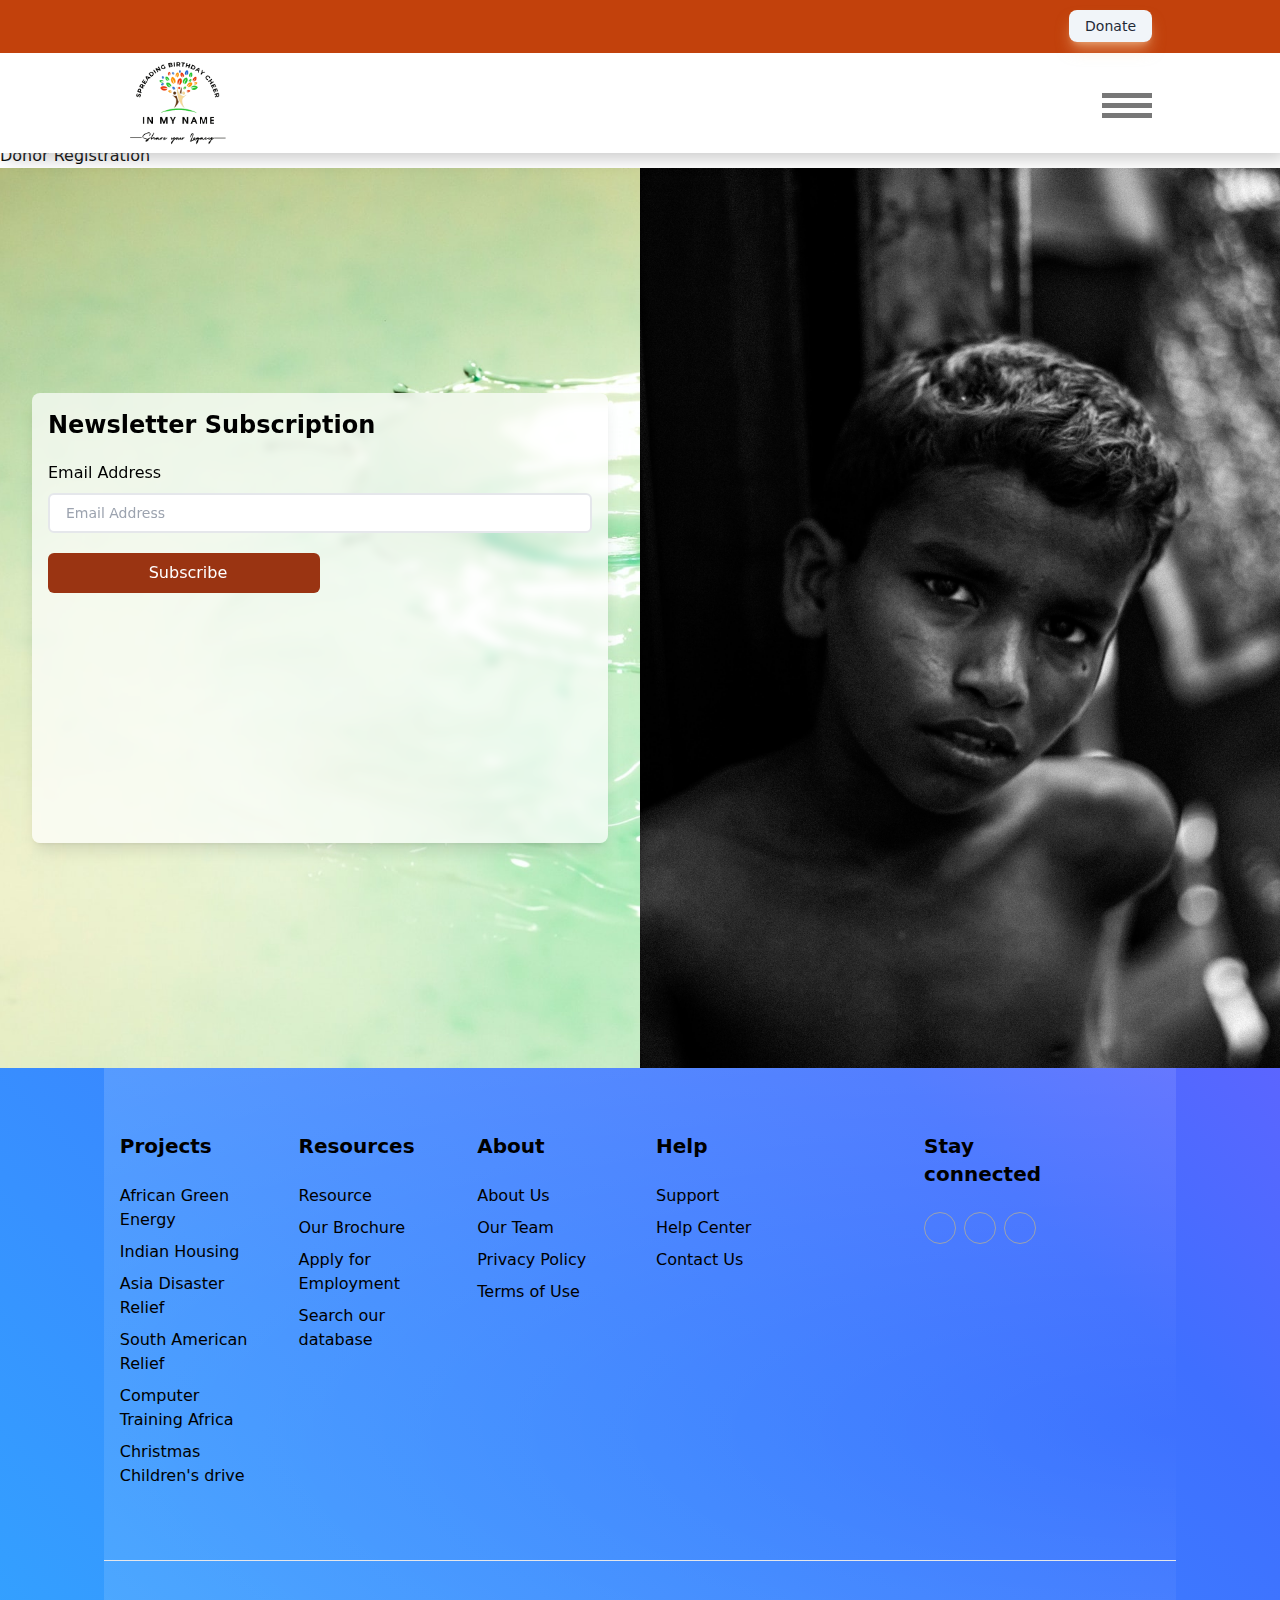
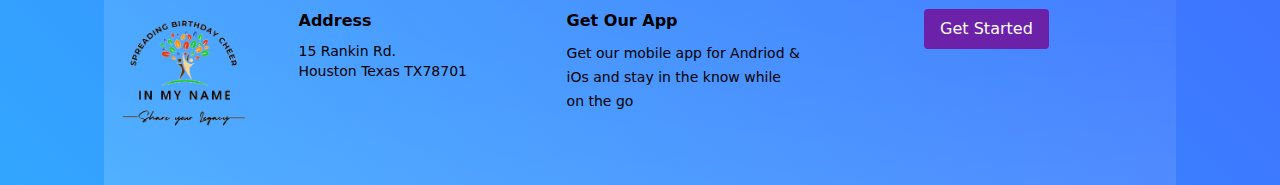
<file: donoreg.html>
<!DOCTYPE html>
<html lang="en">
  <head>
    <meta charset="UTF-8" />
    <meta http-equiv="X-UA-Compatible" content="IE=edge" />
    <meta name="viewport" content="width=device-width, initial-scale=1.0" />
    <meta
      name="description"
      content="Inmyname.org harnesses the power and identity vested in individuals names to foster birthday or/and anniversary gift and giving in a very unique manner. We make it possible for an individual or entity to give to others on behalf of someone else who may be unsuspecting. For instance, on a birthday, gifts can be sent to a poor/less fortunate child or children who share the same birth date with a loved one, in the name of the loved one.  "
    />
    <link rel="stylesheet" href="css/main.css" />

    <style>
      body {
        overflow-x: hidden;
      }
    </style>
    <link
      rel="stylesheet"
      href="https://cdnjs.cloudflare.com/ajax/libs/font-awesome/6.0.0-beta3/css/all.min.css"
      integrity="sha512-Fo3rlrZj/k7ujTnHg4CGR2D7kSs0v4LLanw2qksYuRlEzO+tcaEPQogQ0KaoGN26/zrn20ImR1DfuLWnOo7aBA=="
      crossorigin="anonymous"
      referrerpolicy="no-referrer"
    />
    <link rel="stylesheet" href="css/global.css" />
    <title>Document</title>
  </head>
  <body>
    <nav-bar></nav-bar>
    <div class="spacer pb-36"></div>
    <div class="index">
     
      Donor Registration
      <subscribe-sec></subscribe-sec>
      <footer-sec></footer-sec>
    </div>
    
    <script src="js/Components/navigation.js"></script>
    
    <script src="js/index/subscribe.js"></script>
    <script src="js/Components/footer.js"></script>
  </body>
</html>
</file>
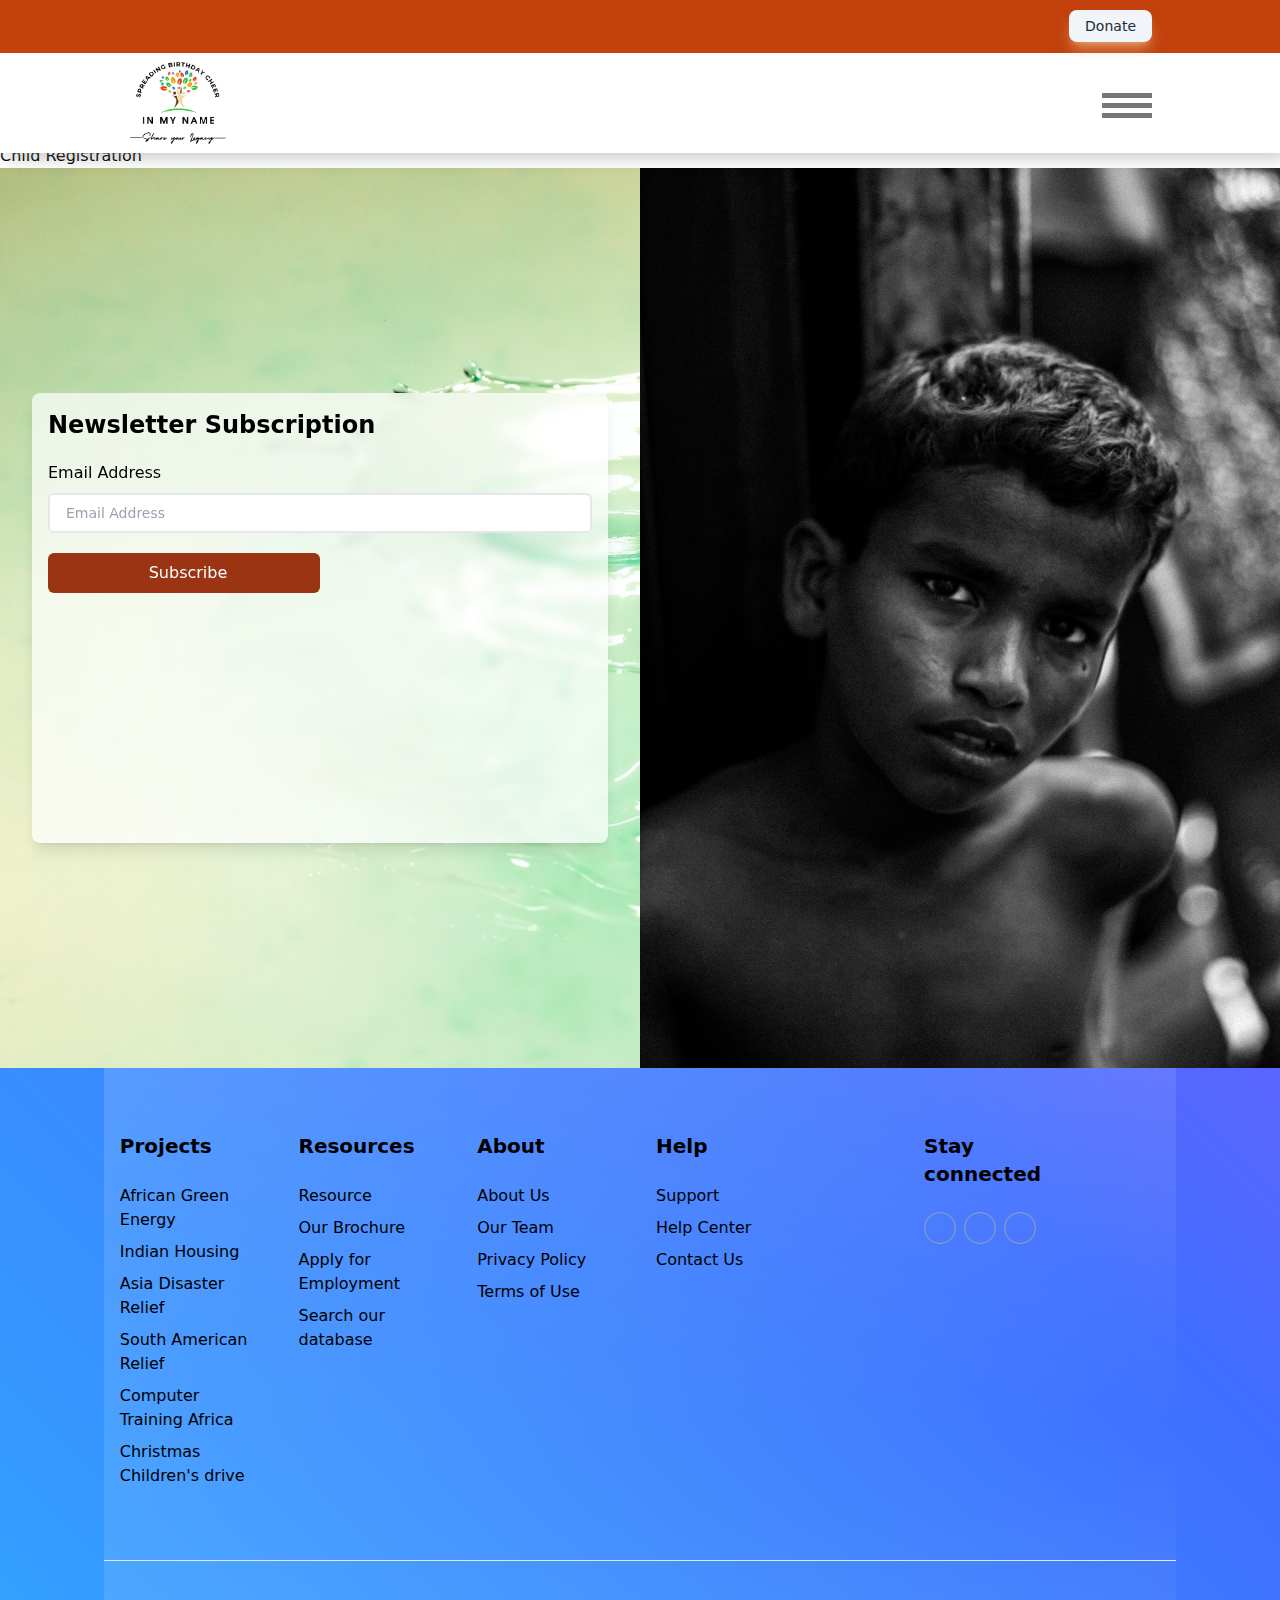
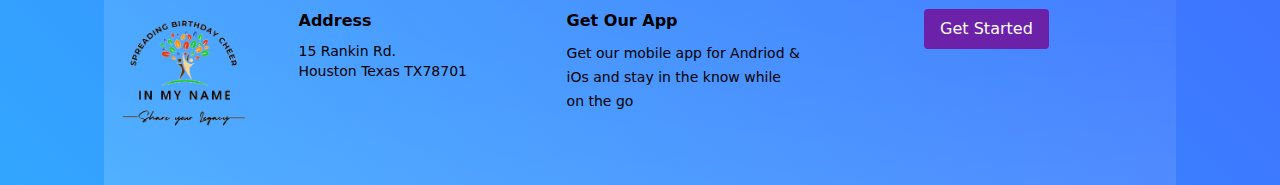
<file: kidreg.html>
<!DOCTYPE html>
<html lang="en">
  <head>
    <meta charset="UTF-8" />
    <meta http-equiv="X-UA-Compatible" content="IE=edge" />
    <meta name="viewport" content="width=device-width, initial-scale=1.0" />
    <meta
      name="description"
      content="Inmyname.org harnesses the power and identity vested in individuals names to foster birthday or/and anniversary gift and giving in a very unique manner. We make it possible for an individual or entity to give to others on behalf of someone else who may be unsuspecting. For instance, on a birthday, gifts can be sent to a poor/less fortunate child or children who share the same birth date with a loved one, in the name of the loved one.  "
    />
    <link rel="stylesheet" href="css/main.css" />
    
    <style>
      body {
        overflow-x: hidden;
      }
    </style>
    <link
      rel="stylesheet"
      href="https://cdnjs.cloudflare.com/ajax/libs/font-awesome/6.0.0-beta3/css/all.min.css"
      integrity="sha512-Fo3rlrZj/k7ujTnHg4CGR2D7kSs0v4LLanw2qksYuRlEzO+tcaEPQogQ0KaoGN26/zrn20ImR1DfuLWnOo7aBA=="
      crossorigin="anonymous"
      referrerpolicy="no-referrer"
    />
    <link rel="stylesheet" href="css/global.css" />
    <title>Document</title>
  </head>
  <body>
    <nav-bar></nav-bar>
    <div class="spacer pb-36"></div>
    <div class="index">
     
      Child Registration
      <subscribe-sec></subscribe-sec>
      <footer-sec></footer-sec>
    </div>
    
    <script src="js/Components/navigation.js"></script>
    
    <script src="js/index/subscribe.js"></script>
    <script src="js/Components/footer.js"></script>
  </body>
</html>
</file>
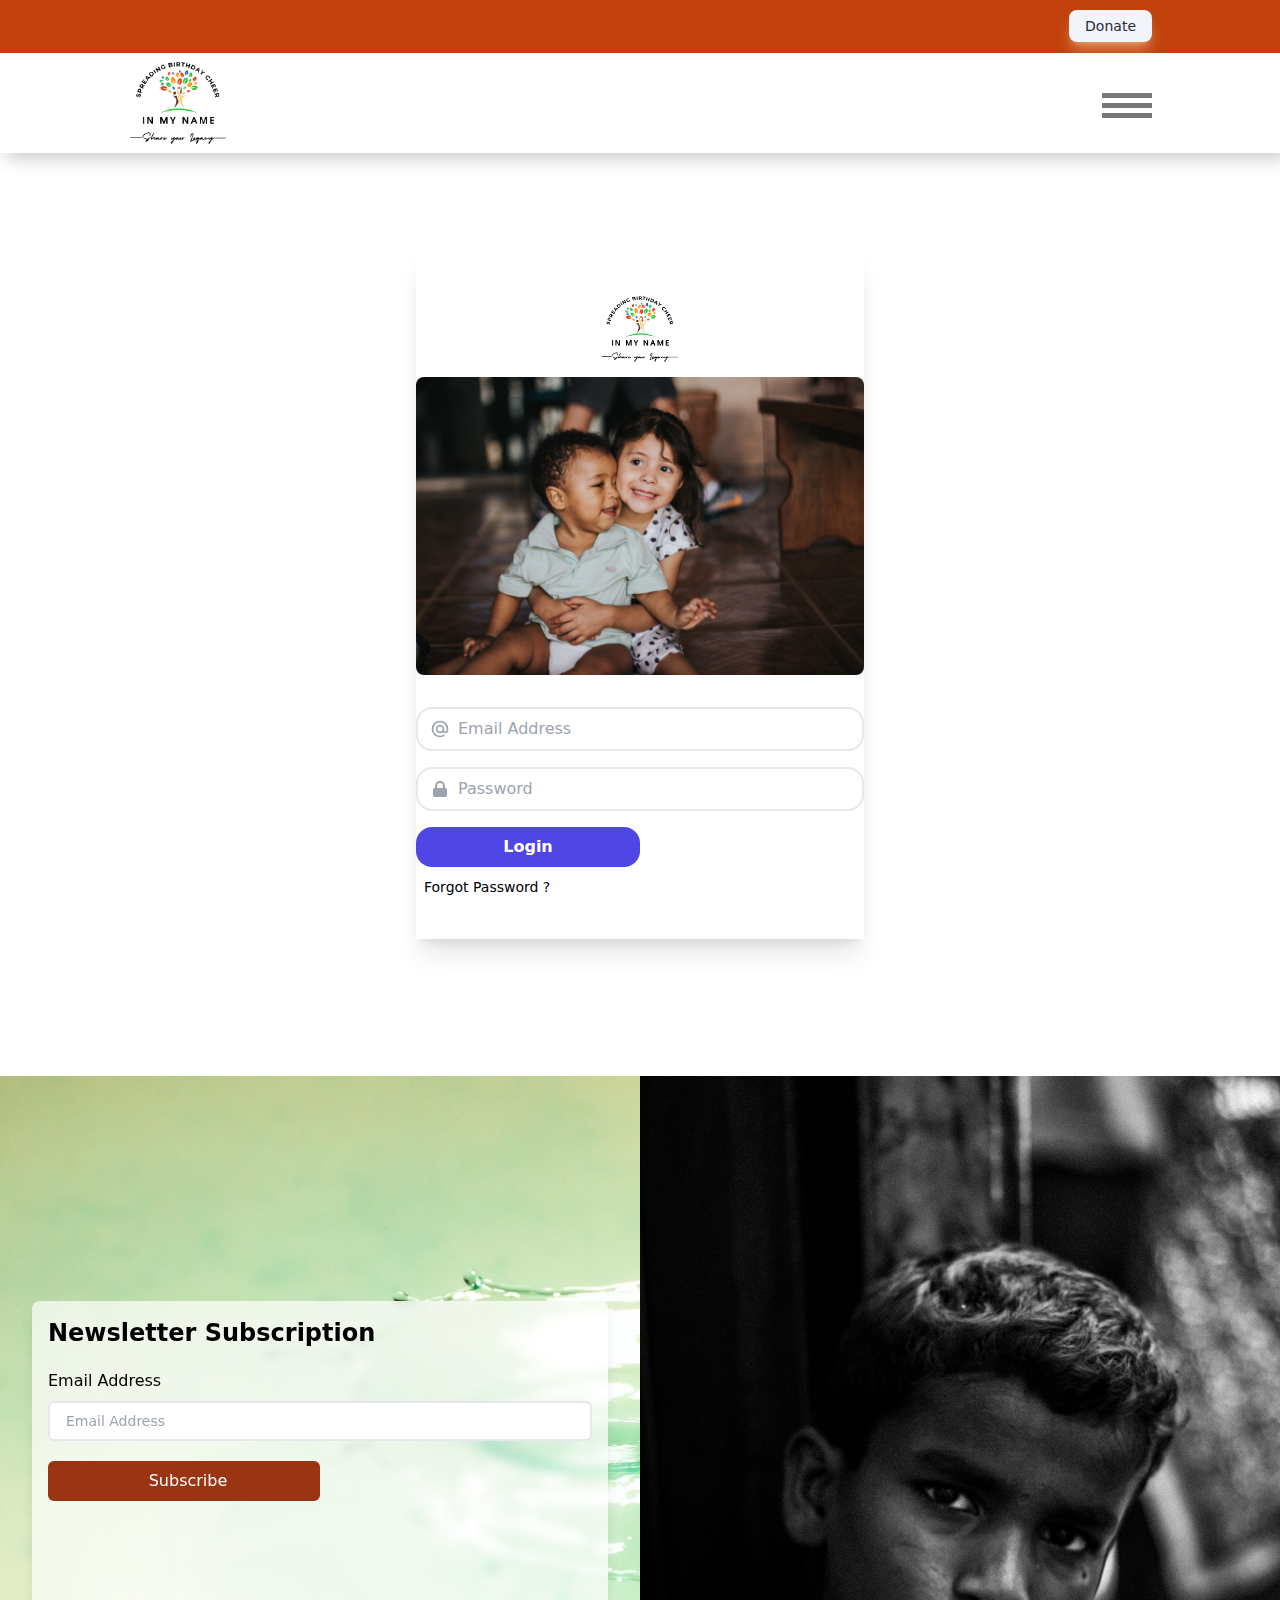
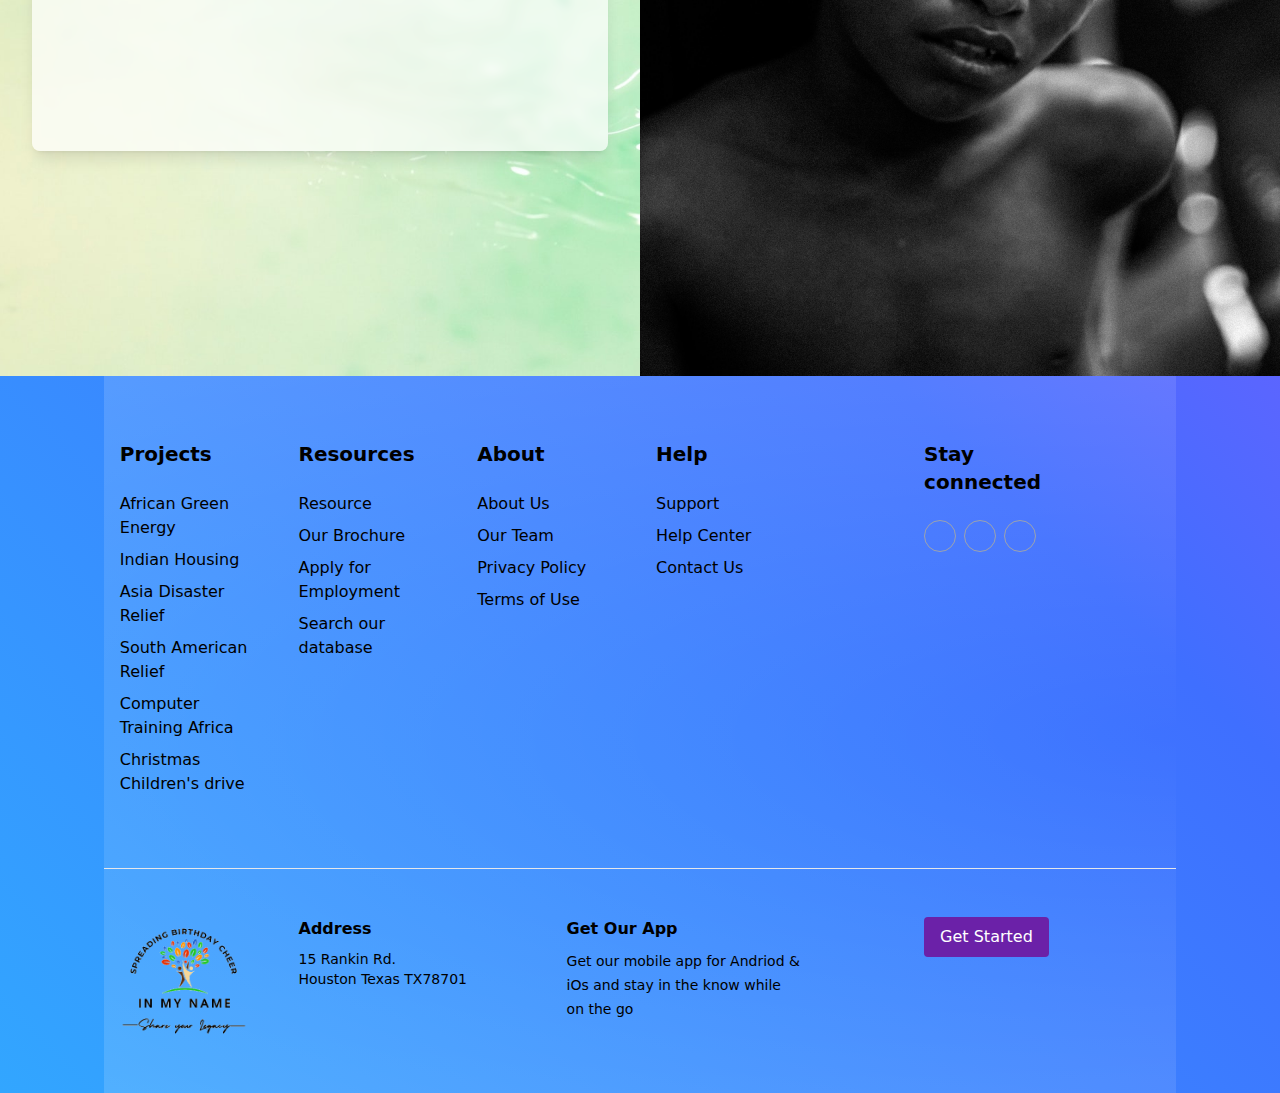
<file: login.html>
<!DOCTYPE html>
<html lang="en">
  <head>
    <meta charset="UTF-8" />
    <meta http-equiv="X-UA-Compatible" content="IE=edge" />
    <meta name="viewport" content="width=device-width, initial-scale=1.0" />
    <meta
      name="description"
      content="Inmyname.org harnesses the power and identity vested in individuals names to foster birthday or/and anniversary gift and giving in a very unique manner. We make it possible for an individual or entity to give to others on behalf of someone else who may be unsuspecting. For instance, on a birthday, gifts can be sent to a poor/less fortunate child or children who share the same birth date with a loved one, in the name of the loved one.  "
    />
    <link rel="stylesheet" href="css/main.css" />

    <style>
      body {
        overflow-x: hidden;
      }
      @media (min-width: 768px) {
        h1.filler {
          min-width: 700px;
        }
      }
    </style>
    <link
      rel="stylesheet"
      href="https://cdnjs.cloudflare.com/ajax/libs/font-awesome/6.0.0-beta3/css/all.min.css"
      integrity="sha512-Fo3rlrZj/k7ujTnHg4CGR2D7kSs0v4LLanw2qksYuRlEzO+tcaEPQogQ0KaoGN26/zrn20ImR1DfuLWnOo7aBA=="
      crossorigin="anonymous"
      referrerpolicy="no-referrer"
    />
    <link rel="stylesheet" href="css/global.css" />
    <title>Document</title>
  </head>
  <body>
    <nav-bar></nav-bar>
    <div class="spacer pb-36"></div>
    <div class="index">
      <section
        class="h-screen overflow-hidden flex items-center justify-center"
      >
        <div
          class="
            sm:mb-10
            lg:grid lg:grid-cols-5
            md:grid-cols-none md:bg-gray-100
            bg-gray-100
            lg:bg-white lg:h-full
          "
        >
          <div
            class="
              px-10
              py-10
              max-w-md
              m-auto
              lg:col-span-2
              mt-20
              mb-20
              shadow-xl
              rounded-xl
              lg:mt-10
              md:shadow-xl md:rounded-xl
              lg:rounded-none
              lg:w-full
              lg:mb-10
              lg:px-5
              lg:pt-5
              lg:pb-5
              lg:max-w-xl
              bg-white
            "
          >
            <img
              class="h-20 mx-auto md:mx-0"
              src="assets/logo.png"
              alt="Workcation logo"
            />
            <img
              class="
                h-64
                sm:h-52 sm:w-full sm:object-cover
                lg:hidden
                object-center
                mt-2
                rounded-lg
                shadow-2xl
              "
              src="assets/bgh3.jpg"
              alt="Children"
            />

            <h1 class="text-lg text-gray-600 text-justify pt-2 filler"></h1>
            <div
              class="
                flex
                items-center
                border-2
                py-2
                px-3
                rounded-2xl
                mt-8
                md:mt-auto
                mb-4
              "
            >
              <svg
                xmlns="http://www.w3.org/2000/svg"
                class="h-5 w-5 text-gray-400"
                fill="none"
                viewBox="0 0 24 24"
                stroke="currentColor"
              >
                <path
                  stroke-linecap="round"
                  stroke-linejoin="round"
                  stroke-width="2"
                  d="M16 12a4 4 0 10-8 0 4 4 0 008 0zm0 0v1.5a2.5 2.5 0 005 0V12a9 9 0 10-9 9m4.5-1.206a8.959 8.959 0 01-4.5 1.207"
                />
              </svg>
              <input
                class="pl-2 outline-none border-none"
                type="text"
                name=""
                id=""
                placeholder="Email Address"
              />
            </div>
            <div class="flex items-center border-2 py-2 px-3 rounded-2xl">
              <svg
                xmlns="http://www.w3.org/2000/svg"
                class="h-5 w-5 text-gray-400"
                viewBox="0 0 20 20"
                fill="currentColor"
              >
                <path
                  fill-rule="evenodd"
                  d="M5 9V7a5 5 0 0110 0v2a2 2 0 012 2v5a2 2 0 01-2 2H5a2 2 0 01-2-2v-5a2 2 0 012-2zm8-2v2H7V7a3 3 0 016 0z"
                  clip-rule="evenodd"
                />
              </svg>
              <input
                class="pl-2 outline-none border-none"
                type="text"
                name=""
                id=""
                placeholder="Password"
              />
            </div>
            <button
              type="submit"
              class="
                block
                w-full
                md:w-6/12
                bg-indigo-600
                mt-4
                py-2
                rounded-2xl
                text-white
                font-semibold
                mb-2
              "
            >
              Login
            </button>
            <span class="text-sm ml-2 hover:text-blue-500 cursor-pointer"
              >Forgot Password ?</span
            >
          </div>

          <div class="hidden relative lg:block lg:col-span-3">
            <img
              class="absolute inset-0 w-full h-full object-cover object-center"
              src="assets/login.jpg"
              alt="Child Playing"
            />
          </div>
        </div>
      </section>
      <subscribe-sec></subscribe-sec>
      <footer-sec></footer-sec>
    </div>

    <script src="js/Components/navigation.js"></script>

    <script src="js/index/subscribe.js"></script>
    <script src="js/Components/footer.js"></script>
  </body>
</html>
</file>
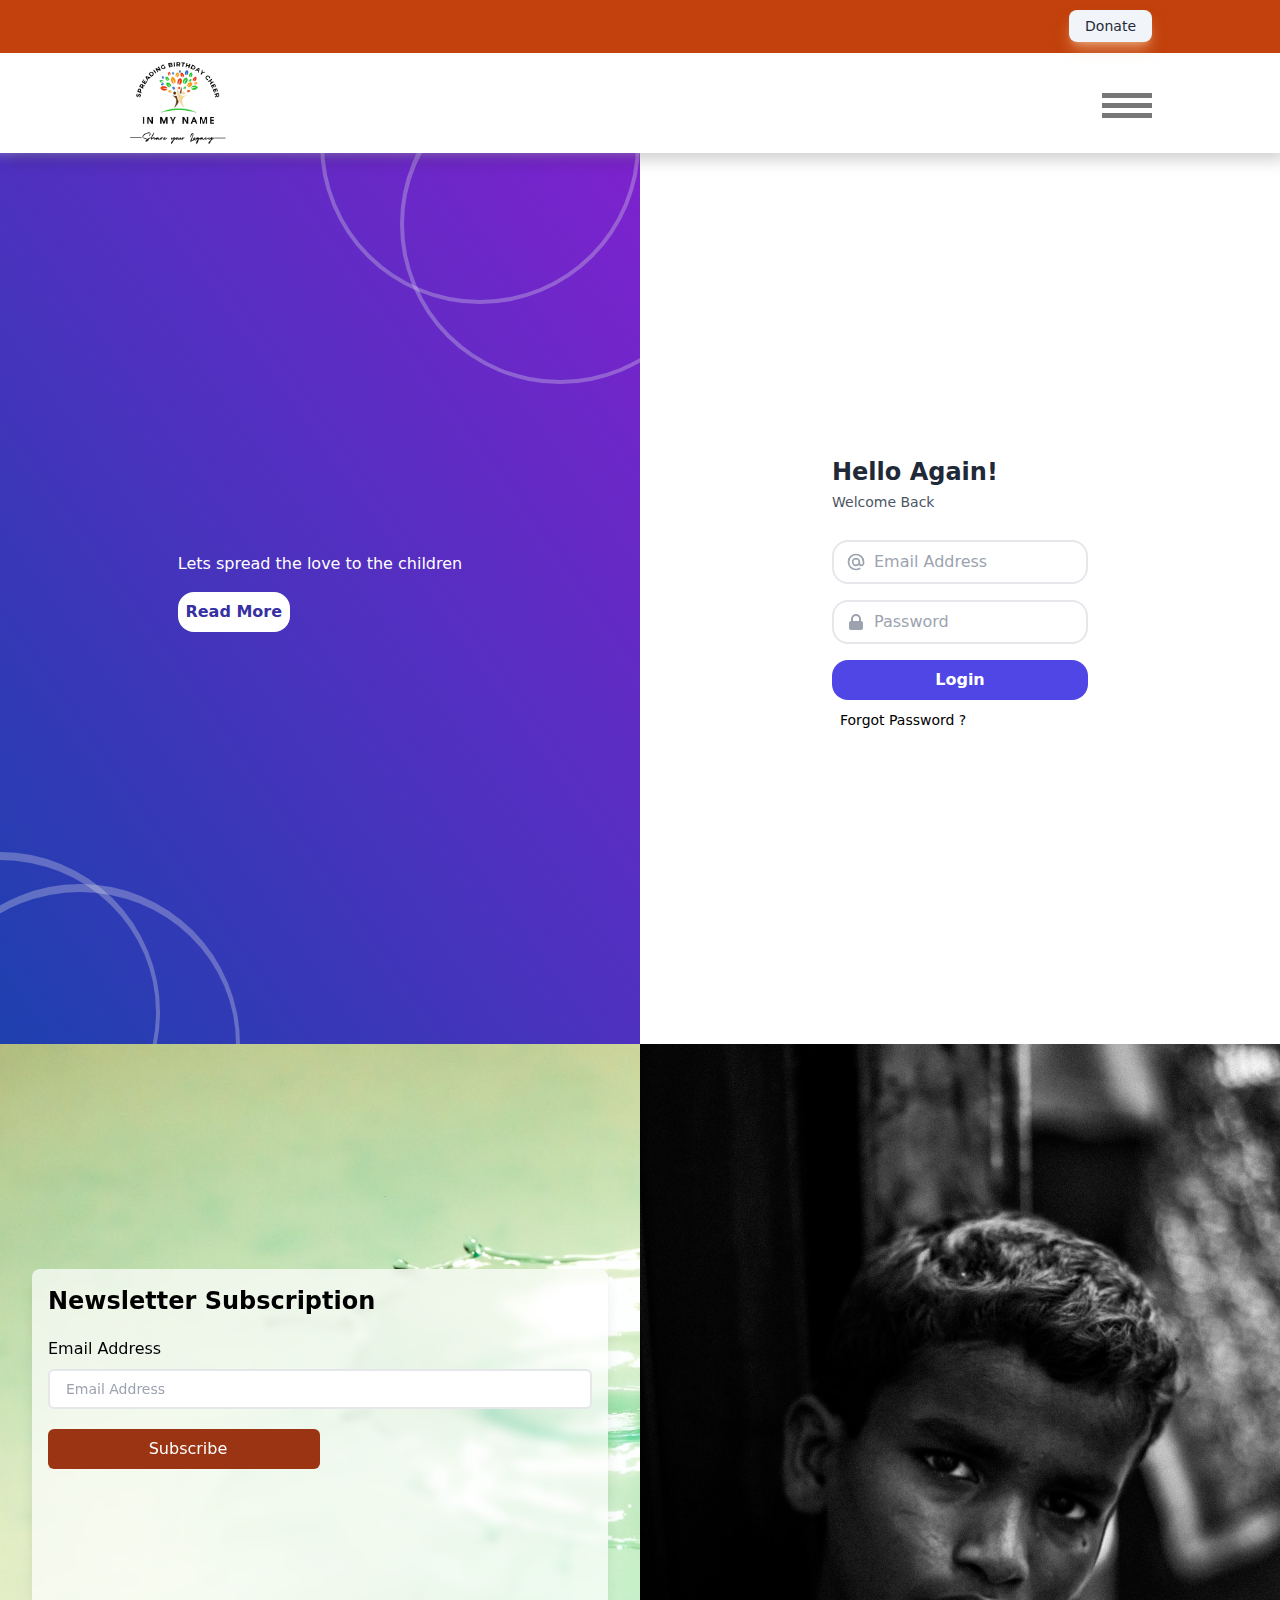
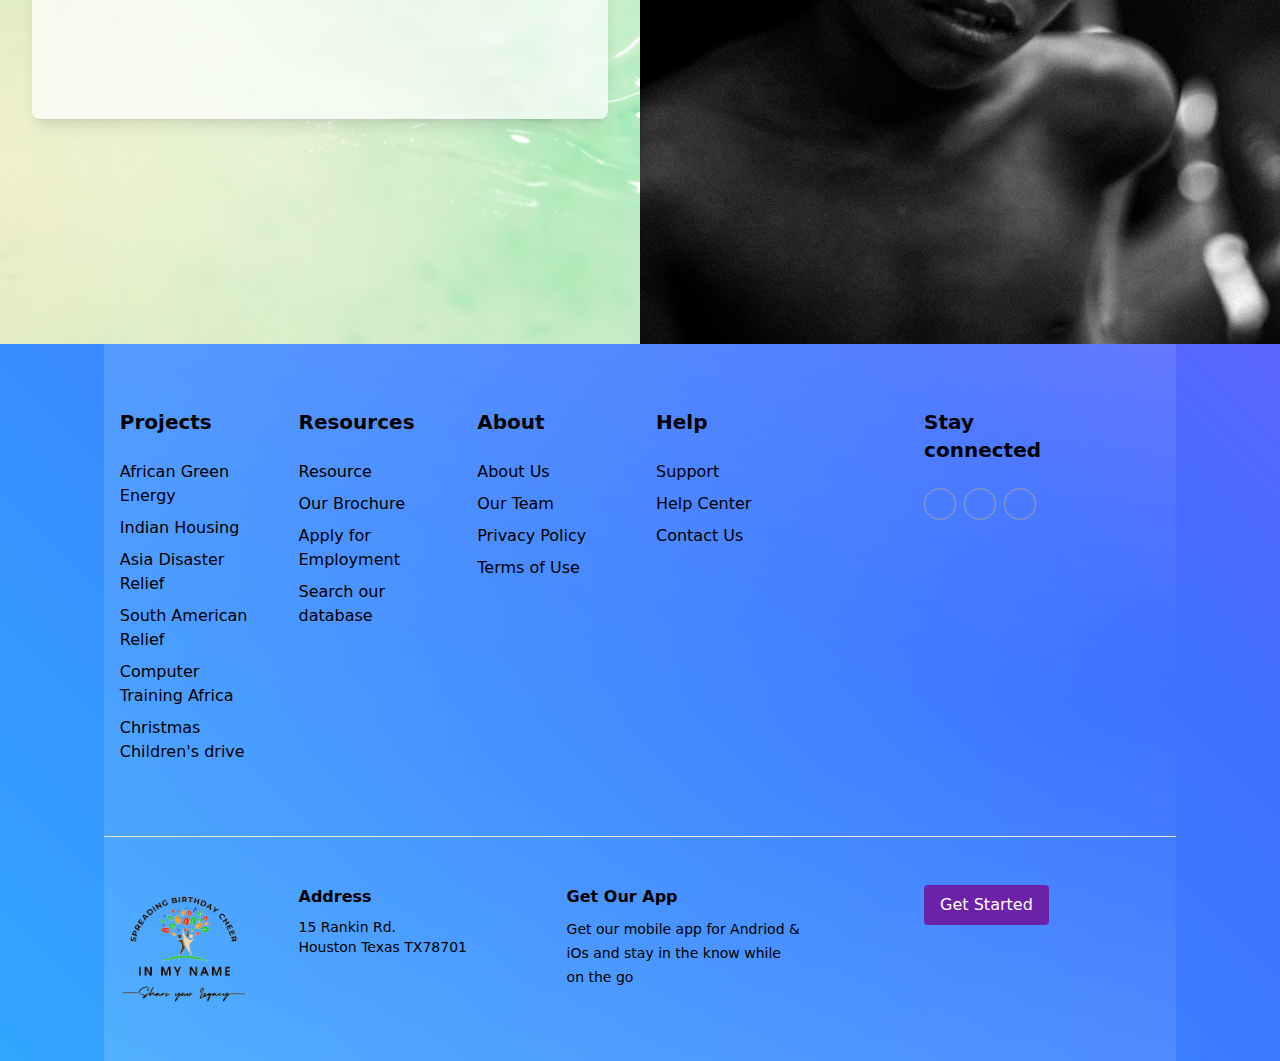
<file: login1.html>
<!DOCTYPE html>
<html lang="en">
  <head>
    <meta charset="UTF-8" />
    <meta http-equiv="X-UA-Compatible" content="IE=edge" />
    <meta name="viewport" content="width=device-width, initial-scale=1.0" />
    <meta
      name="description"
      content="Inmyname.org harnesses the power and identity vested in individuals names to foster birthday or/and anniversary gift and giving in a very unique manner. We make it possible for an individual or entity to give to others on behalf of someone else who may be unsuspecting. For instance, on a birthday, gifts can be sent to a poor/less fortunate child or children who share the same birth date with a loved one, in the name of the loved one.  "
    />
    <link rel="stylesheet" href="css/main.css" />

    <style>
      body {
        overflow-x: hidden;
      }
      @media (min-width: 768px) {
        h1.filler {
          min-width: 700px;
        }
      }
    </style>
    <link
      rel="stylesheet"
      href="https://cdnjs.cloudflare.com/ajax/libs/font-awesome/6.0.0-beta3/css/all.min.css"
      integrity="sha512-Fo3rlrZj/k7ujTnHg4CGR2D7kSs0v4LLanw2qksYuRlEzO+tcaEPQogQ0KaoGN26/zrn20ImR1DfuLWnOo7aBA=="
      crossorigin="anonymous"
      referrerpolicy="no-referrer"
    />
    <link rel="stylesheet" href="css/global.css" />
    <title>Document</title>
  </head>
  <body>
    <nav-bar></nav-bar>
    <div class="spacer pb-36"></div>
    <div class="index">
      <div class="h-screen md:flex">
        <div
          class="
            relative
            overflow-hidden
            md:flex md:w-1/2
            bg-gradient-to-tr
            from-blue-800
            to-purple-700
            i
            justify-around
            items-center
            md:inline-block
          "
        >
          <div class="p-10 lg:p-0">
            <p class="text-white mt-1">Lets spread the love to the children</p>
            <button
              type="submit"
              class="
                block
                w-28
                bg-white
                text-indigo-800
                mt-4
                py-2
                rounded-2xl
                font-bold
                mb-2
              "
            >
              Read More
            </button>
          </div>
          <div
            class="
              absolute
              -bottom-32
              -left-40
              w-80
              h-80
              border-4
              rounded-full
              border-opacity-30 border-t-8
            "
          ></div>
          <div
            class="
              absolute
              -bottom-40
              -left-20
              w-80
              h-80
              border-4
              rounded-full
              border-opacity-30 border-t-8
            "
          ></div>
          <div
            class="
              absolute
              -top-40
              -right-0
              w-80
              h-80
              border-4
              rounded-full
              border-opacity-30 border-t-8
            "
          ></div>
          <div
            class="
              absolute
              -top-20
              -right-20
              w-80
              h-80
              border-4
              rounded-full
              border-opacity-30 border-t-8
            "
          ></div>
        </div>
        <div class="flex md:w-1/2 justify-center py-10 items-center bg-white">
          <form class="bg-white">
            <h1 class="text-gray-800 font-bold text-2xl mb-1">Hello Again!</h1>
            <p class="text-sm font-normal text-gray-600 mb-7">Welcome Back</p>

            <div class="flex items-center border-2 py-2 px-3 rounded-2xl mb-4">
              <svg
                xmlns="http://www.w3.org/2000/svg"
                class="h-5 w-5 text-gray-400"
                fill="none"
                viewBox="0 0 24 24"
                stroke="currentColor"
              >
                <path
                  stroke-linecap="round"
                  stroke-linejoin="round"
                  stroke-width="2"
                  d="M16 12a4 4 0 10-8 0 4 4 0 008 0zm0 0v1.5a2.5 2.5 0 005 0V12a9 9 0 10-9 9m4.5-1.206a8.959 8.959 0 01-4.5 1.207"
                />
              </svg>
              <input
                class="pl-2 outline-none border-none"
                type="text"
                name=""
                id=""
                placeholder="Email Address"
              />
            </div>
            <div class="flex items-center border-2 py-2 px-3 rounded-2xl">
              <svg
                xmlns="http://www.w3.org/2000/svg"
                class="h-5 w-5 text-gray-400"
                viewBox="0 0 20 20"
                fill="currentColor"
              >
                <path
                  fill-rule="evenodd"
                  d="M5 9V7a5 5 0 0110 0v2a2 2 0 012 2v5a2 2 0 01-2 2H5a2 2 0 01-2-2v-5a2 2 0 012-2zm8-2v2H7V7a3 3 0 016 0z"
                  clip-rule="evenodd"
                />
              </svg>
              <input
                class="pl-2 outline-none border-none"
                type="text"
                name=""
                id=""
                placeholder="Password"
              />
            </div>
            <button
              type="submit"
              class="
                block
                w-full
                bg-indigo-600
                mt-4
                py-2
                rounded-2xl
                text-white
                font-semibold
                mb-2
              "
            >
              Login
            </button>
            <span class="text-sm ml-2 hover:text-blue-500 cursor-pointer"
              >Forgot Password ?</span
            >
          </form>
        </div>
      </div>
      <subscribe-sec></subscribe-sec>
      <footer-sec></footer-sec>
    </div>

    <script src="js/Components/navigation.js"></script>

    <script src="js/index/subscribe.js"></script>
    <script src="js/Components/footer.js"></script>
  </body>
</html>
</file>
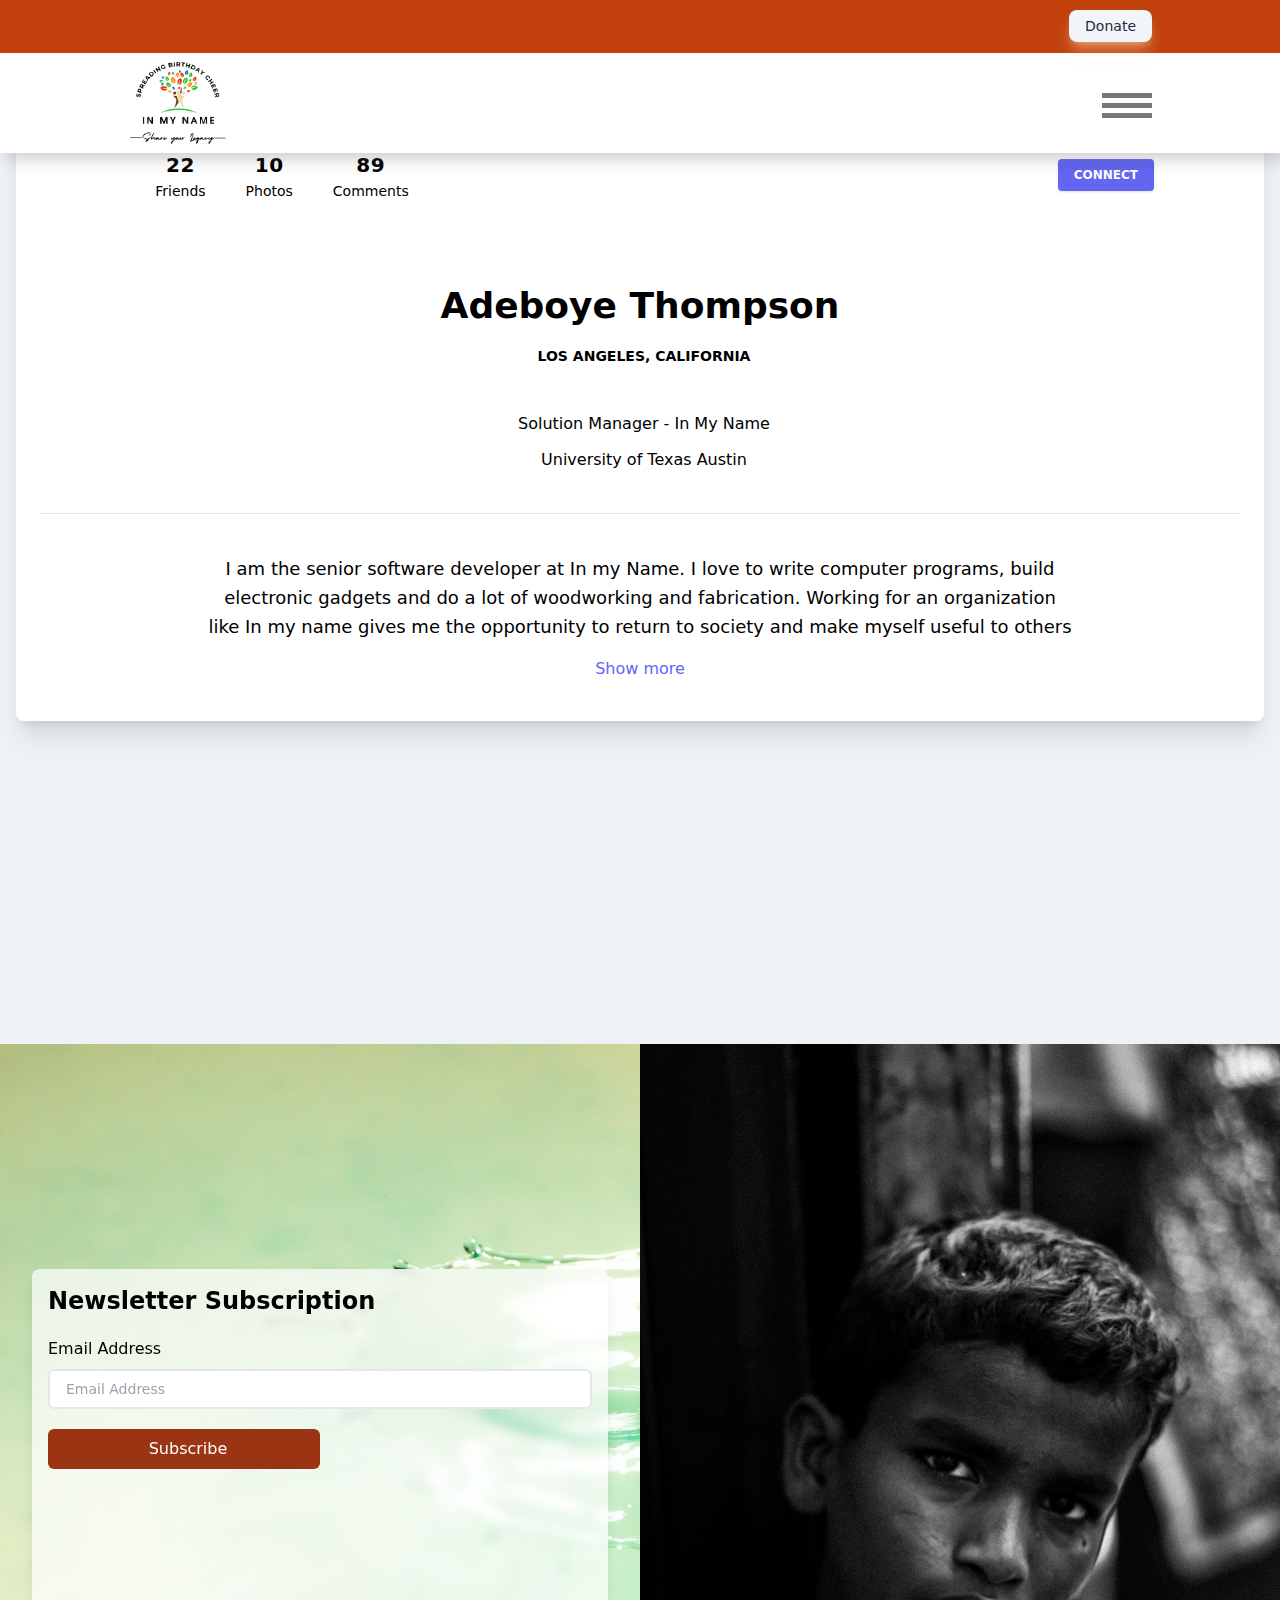
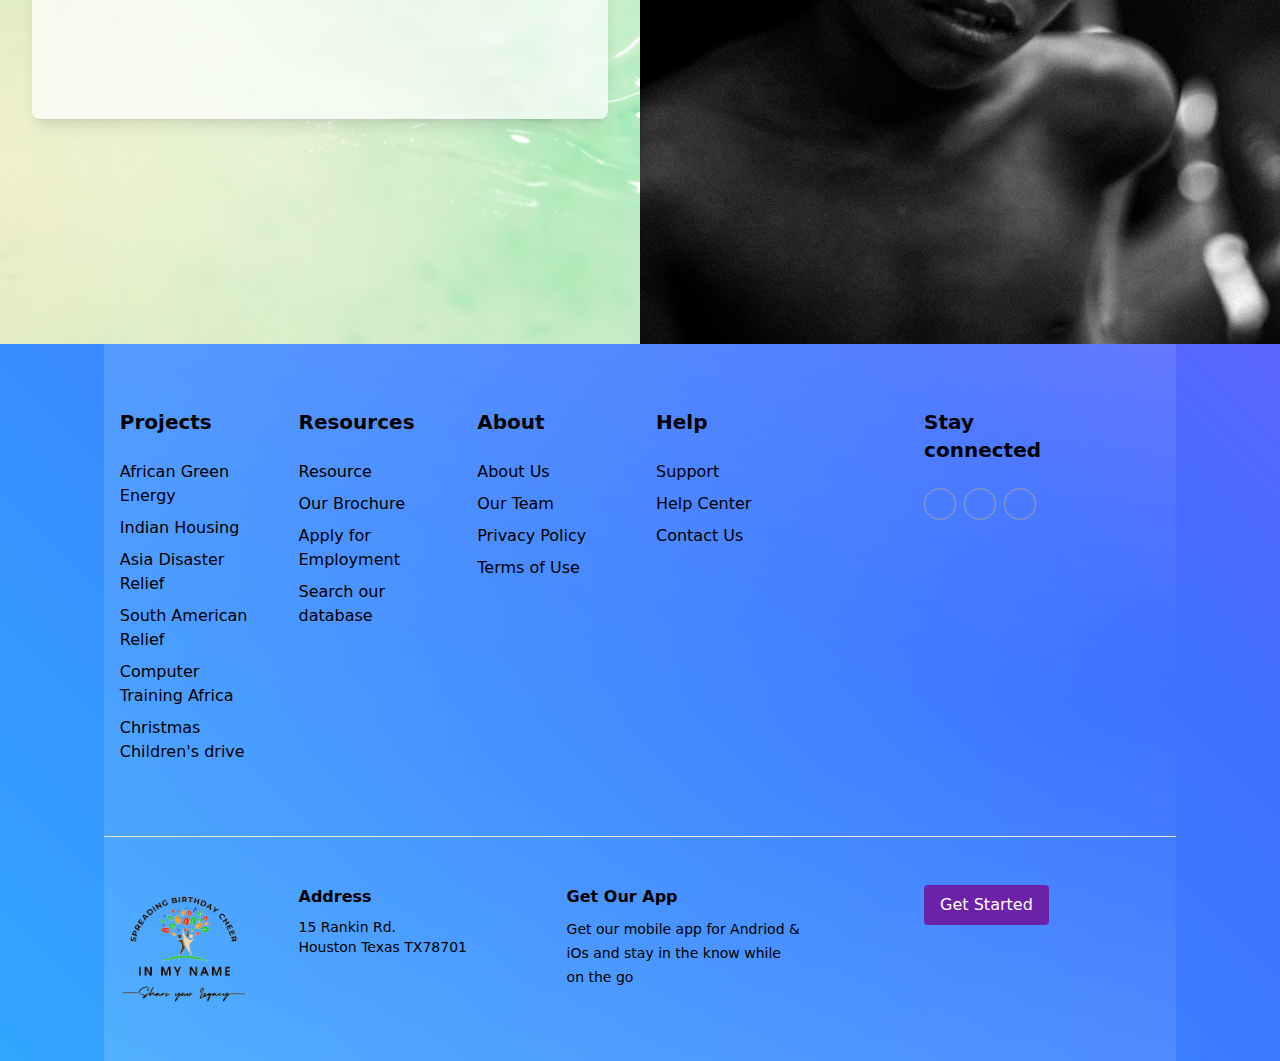
<file: profile.html>
<!DOCTYPE html>
<html lang="en">
  <head>
    <meta charset="UTF-8" />
    <meta http-equiv="X-UA-Compatible" content="IE=edge" />
    <meta name="viewport" content="width=device-width, initial-scale=1.0" />
    <meta
      name="description"
      content="Inmyname.org harnesses the power and identity vested in individuals names to foster birthday or/and anniversary gift and giving in a very unique manner. We make it possible for an individual or entity to give to others on behalf of someone else who may be unsuspecting. For instance, on a birthday, gifts can be sent to a poor/less fortunate child or children who share the same birth date with a loved one, in the name of the loved one.  "
    />
    <link rel="stylesheet" href="css/main.css" />

    <style>
      body {
        overflow-x: hidden;
      }
    </style>
    <link
      rel="stylesheet"
      href="https://demos.creative-tim.com/notus-js/assets/styles/tailwind.css"
    />
    <link
      rel="stylesheet"
      href="https://demos.creative-tim.com/notus-js/assets/vendor/@fortawesome/fontawesome-free/css/all.min.css"
    />
    <link
      rel="stylesheet"
      href="https://cdnjs.cloudflare.com/ajax/libs/font-awesome/6.0.0-beta3/css/all.min.css"
      integrity="sha512-Fo3rlrZj/k7ujTnHg4CGR2D7kSs0v4LLanw2qksYuRlEzO+tcaEPQogQ0KaoGN26/zrn20ImR1DfuLWnOo7aBA=="
      crossorigin="anonymous"
      referrerpolicy="no-referrer"
    />
    <link rel="stylesheet" href="css/global.css" />
    <title>Document</title>
  </head>
  <body>
    <nav-bar></nav-bar>
    <div class="spacer pb-36"></div>
    <div
      class="min-h-screen overflow-hidden flex items-center justify-center"
      style="background: #edf2f7"
    >
      <main class="profile-page">
        <section class="relative block h-500-px">
          <div
            class="absolute top-0 w-full h-full bg-center bg-cover"
            style="
              background-image: url('https://images.unsplash.com/photo-1499336315816-097655dcfbda?ixlib=rb-1.2.1&amp;ixid=eyJhcHBfaWQiOjEyMDd9&amp;auto=format&amp;fit=crop&amp;w=2710&amp;q=80');
            "
          >
            <span
              id="blackOverlay"
              class="w-full h-full absolute opacity-50 bg-black"
            ></span>
          </div>
          <div
            class="
              top-auto
              bottom-0
              left-0
              right-0
              w-full
              absolute
              pointer-events-none
              overflow-hidden
              h-70-px
            "
            style="transform: translateZ(0px)"
          >
            <svg
              class="absolute bottom-0 overflow-hidden"
              xmlns="http://www.w3.org/2000/svg"
              preserveAspectRatio="none"
              version="1.1"
              viewBox="0 0 2560 100"
              x="0"
              y="0"
            >
              <polygon
                class="text-blueGray-200 fill-current"
                points="2560 0 2560 100 0 100"
              ></polygon>
            </svg>
          </div>
        </section>
        <section class="relative py-16 bg-blueGray-100">
          <div class="container mx-auto px-4">
            <div
              class="
                relative
                flex flex-col
                min-w-0
                break-words
                bg-white
                w-full
                mb-6
                shadow-xl
                rounded-lg
                -mt-64
              "
            >
              <div class="px-6">
                <div class="flex flex-wrap justify-center">
                  <div
                    class="w-full lg:w-3/12 px-4 lg:order-2 flex justify-center"
                  >
                    <div class="relative">
                      <img
                        alt="..."
                        src="assets/ade.jpg"
                        class="
                          shadow-xl
                          rounded-full
                          h-auto
                          align-middle
                          border-none
                          absolute
                          -m-16
                          -ml-20
                          lg:-ml-16
                          max-w-150-px
                        "
                      />
                    </div>
                  </div>
                  <div
                    class="
                      w-full
                      lg:w-4/12
                      px-4
                      lg:order-3 lg:text-right lg:self-center
                    "
                  >
                    <div class="py-6 px-3 mt-32 sm:mt-0">
                      <button
                        class="
                          bg-indigo-500
                          active:bg-indigo-600
                          uppercase
                          text-white
                          font-bold
                          hover:shadow-md
                          shadow
                          text-xs
                          px-4
                          py-2
                          rounded
                          outline-none
                          focus:outline-none
                          sm:mr-2
                          mb-1
                          ease-linear
                          transition-all
                          duration-150
                        "
                        type="button"
                      >
                        Connect
                      </button>
                    </div>
                  </div>
                  <div class="w-full lg:w-4/12 px-4 lg:order-1">
                    <div class="flex justify-center py-4 lg:pt-4 pt-8">
                      <div class="mr-4 p-3 text-center">
                        <span
                          class="
                            text-xl
                            font-bold
                            block
                            uppercase
                            tracking-wide
                            text-blueGray-600
                          "
                          >22</span
                        ><span class="text-sm text-blueGray-400">Friends</span>
                      </div>
                      <div class="mr-4 p-3 text-center">
                        <span
                          class="
                            text-xl
                            font-bold
                            block
                            uppercase
                            tracking-wide
                            text-blueGray-600
                          "
                          >10</span
                        ><span class="text-sm text-blueGray-400">Photos</span>
                      </div>
                      <div class="lg:mr-4 p-3 text-center">
                        <span
                          class="
                            text-xl
                            font-bold
                            block
                            uppercase
                            tracking-wide
                            text-blueGray-600
                          "
                          >89</span
                        ><span class="text-sm text-blueGray-400">Comments</span>
                      </div>
                    </div>
                  </div>
                </div>
                <div class="text-center mt-12">
                  <h3
                    class="
                      text-4xl
                      font-semibold
                      leading-normal
                      mb-2
                      text-blueGray-700
                      mb-2
                    "
                  >
                    Adeboye Thompson
                  </h3>
                  <div
                    class="
                      text-sm
                      leading-normal
                      mt-0
                      mb-2
                      text-blueGray-400
                      font-bold
                      uppercase
                    "
                  >
                    <i
                      class="
                        fas
                        fa-map-marker-alt
                        mr-2
                        text-lg text-blueGray-400
                      "
                    ></i>
                    Los Angeles, California
                  </div>
                  <div class="mb-2 text-blueGray-600 mt-10">
                    <i
                      class="fas fa-briefcase mr-2 text-lg text-blueGray-400"
                    ></i
                    >Solution Manager - In My Name
                  </div>
                  <div class="mb-2 text-blueGray-600">
                    <i
                      class="fas fa-university mr-2 text-lg text-blueGray-400"
                    ></i
                    >University of Texas Austin
                  </div>
                </div>
                <div
                  class="mt-10 py-10 border-t border-blueGray-200 text-center"
                >
                  <div class="flex flex-wrap justify-center">
                    <div class="w-full lg:w-9/12 px-4">
                      <p class="mb-4 text-lg leading-relaxed text-blueGray-700">
                        I am the senior software developer at In my Name. I love
                        to write computer programs, build electronic gadgets and
                        do a lot of woodworking and fabrication. Working for an
                        organization like In my name gives me the opportunity to
                        return to society and make myself useful to others
                      </p>
                      <a href="#" class="font-normal text-indigo-500"
                        >Show more</a
                      >
                    </div>
                  </div>
                </div>
              </div>
            </div>
          </div>
          <footer class="relative bg-blueGray-100 pt-8 pb-6 mt-8">
            <div class="container mx-auto px-4">
              <div
                class="
                  flex flex-wrap
                  items-center
                  md:justify-between
                  justify-center
                "
              ></div>
            </div>
          </footer>
        </section>
      </main>
    </div>
    <subscribe-sec></subscribe-sec>
    <footer-sec></footer-sec>
    <script src="js/Components/navigation.js"></script>

    <script src="js/index/subscribe.js"></script>
    <script src="js/Components/footer.js"></script>
  </body>
</html>
</file>
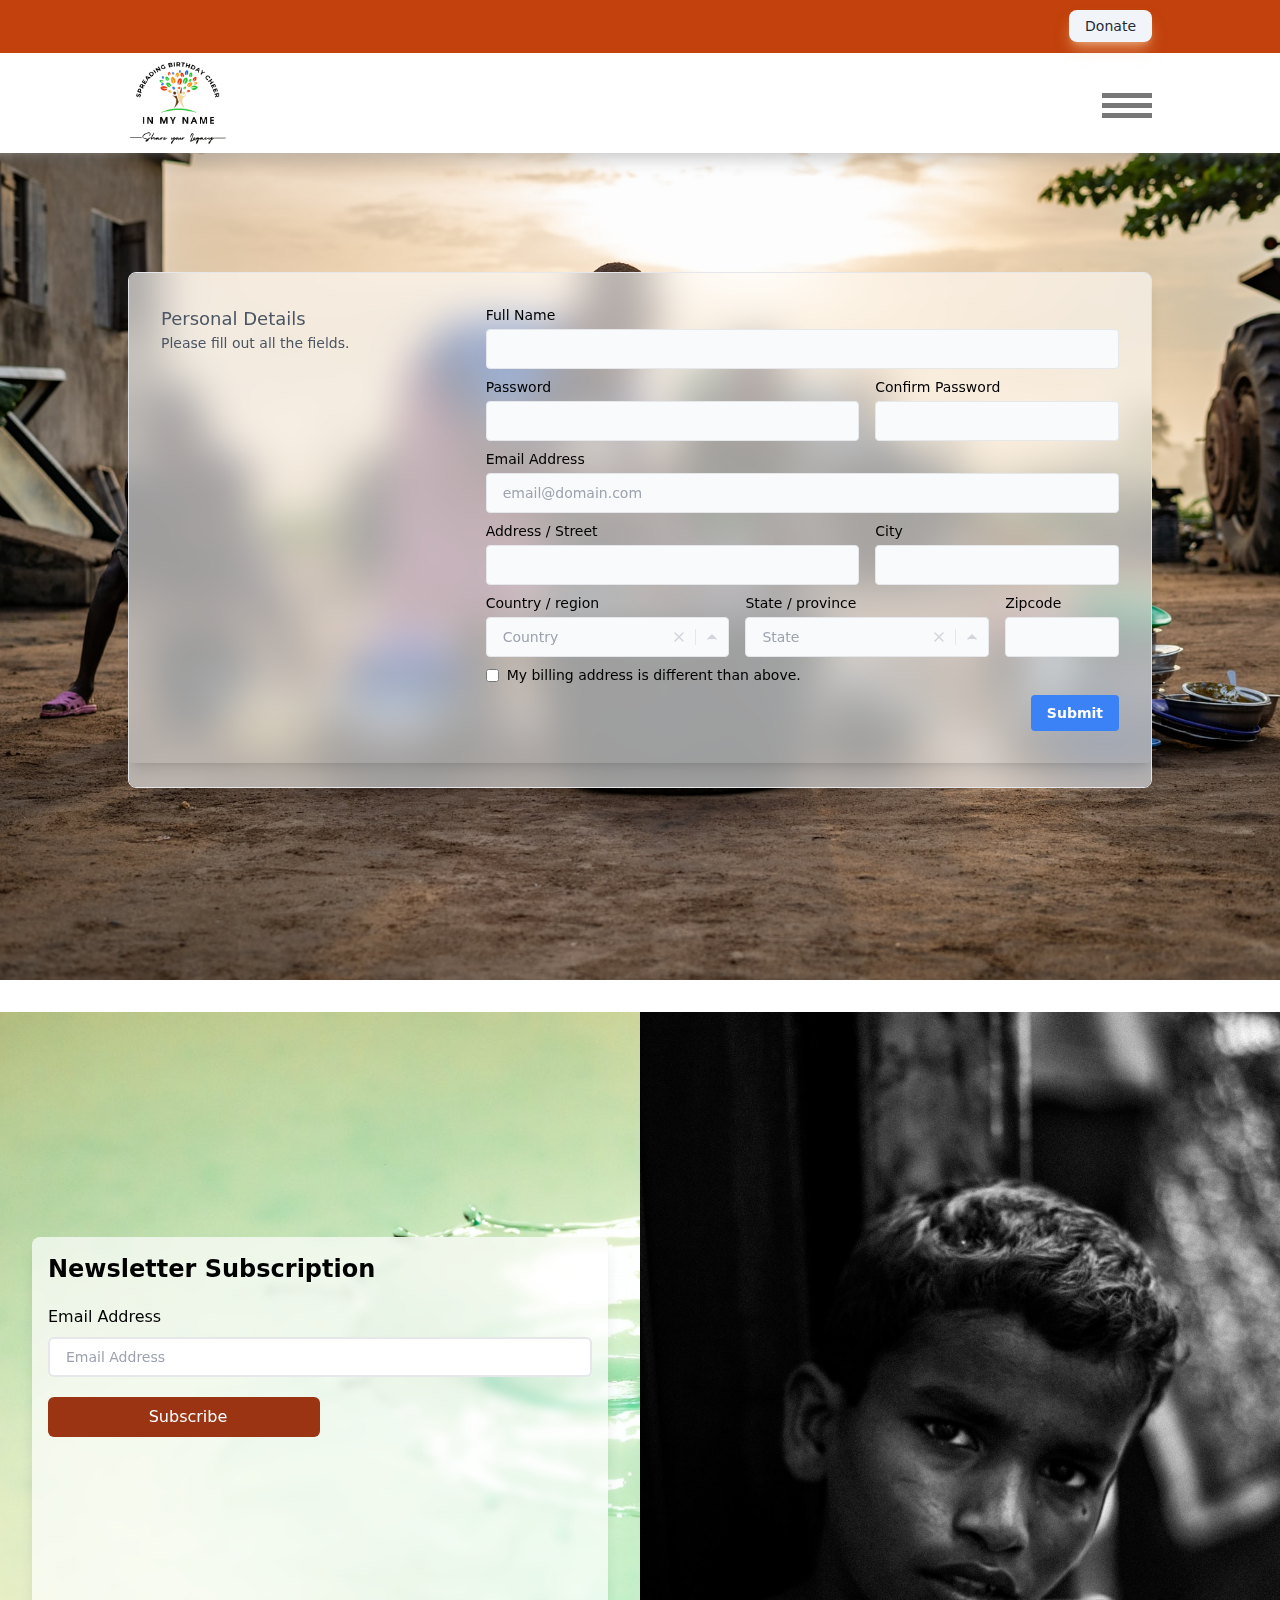
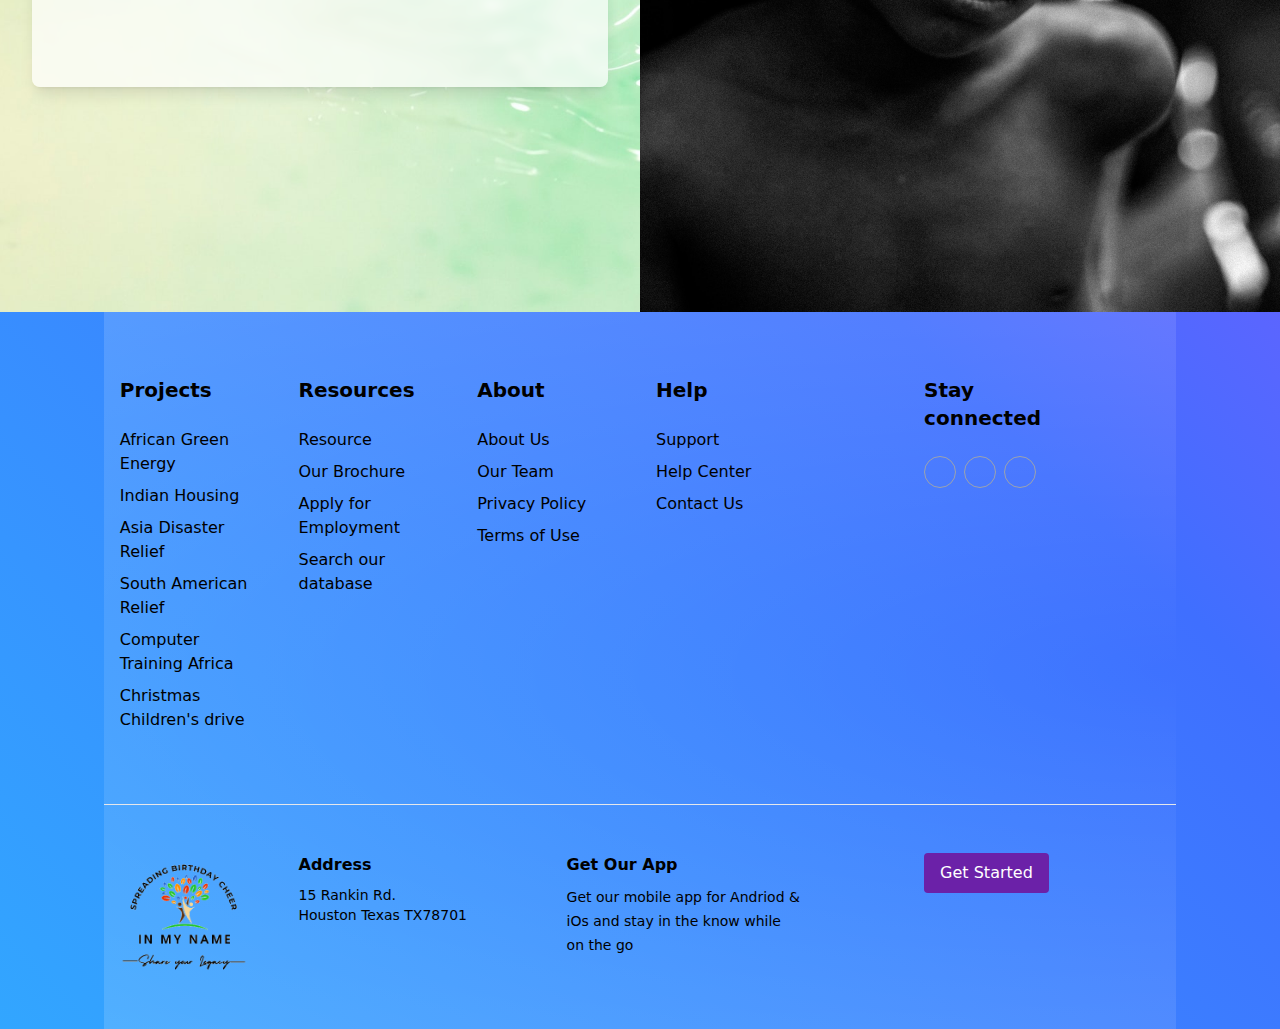
<file: register.html>
<!DOCTYPE html>
<html lang="en">
  <head>
    <meta charset="UTF-8" />
    <meta http-equiv="X-UA-Compatible" content="IE=edge" />
    <meta name="viewport" content="width=device-width, initial-scale=1.0" />
    <meta
      name="description"
      content="Inmyname.org harnesses the power and identity vested in individuals names to foster birthday or/and anniversary gift and giving in a very unique manner. We make it possible for an individual or entity to give to others on behalf of someone else who may be unsuspecting. For instance, on a birthday, gifts can be sent to a poor/less fortunate child or children who share the same birth date with a loved one, in the name of the loved one.  "
    />
    <link rel="stylesheet" href="css/main.css" />

    <style>
      body {
        overflow-x: hidden;
      }
      @media (min-width: 768px) {
        h1.filler {
          min-width: 700px;
        }
      }
    </style>
    <link
      rel="stylesheet"
      href="https://cdnjs.cloudflare.com/ajax/libs/font-awesome/6.0.0-beta3/css/all.min.css"
      integrity="sha512-Fo3rlrZj/k7ujTnHg4CGR2D7kSs0v4LLanw2qksYuRlEzO+tcaEPQogQ0KaoGN26/zrn20ImR1DfuLWnOo7aBA=="
      crossorigin="anonymous"
      referrerpolicy="no-referrer"
    />
    <link rel="stylesheet" href="css/global.css" />
    <title>Document</title>
  </head>
  <body class="">
    <nav-bar></nav-bar>
    <div class="spacer md:pb-20 pb-48"></div>
    <section class="overflow-hidden flex items-center justify-center  min-h-screen w-full" style="background-image: url('assets/bgh5.jpg'); background-size:     cover;                    
    background-repeat:   no-repeat;
    background-position: center center; min-height: 100vh; ">
   <div class="min-h-screen p-6  flex items-center justify-center">
  <div class="container max-w-screen-lg mx-auto">
    <div class="bg-clip-padding bg-opacity-60 border border-gray-200 bg-white  rounded-lg"  style="backdrop-filter: blur(20px);">
      

      <div class="rounded shadow-lg p-4 px-4 md:p-8 mb-6">
        <div class="grid gap-4 gap-y-2 text-sm grid-cols-1 lg:grid-cols-3">
          <div class="text-gray-600">
            <p class="font-medium text-lg">Personal Details</p>
            <p>Please fill out all the fields.</p>
          </div>

          <div class="lg:col-span-2">
            <div class="grid gap-4 gap-y-2 text-sm grid-cols-1 md:grid-cols-5">
              <div class="md:col-span-5">
                <label for="full_name">Full Name</label>
                <input type="text" name="full_name" id="full_name" class="h-10 border mt-1 rounded px-4 w-full bg-gray-50" value="" />
              </div>
<div class="md:col-span-3">
                <label for="pword">Password</label>
                <input type="password" name="full_name" id="pword" class="h-10 border mt-1 rounded px-4 w-full bg-gray-50" value="" />
              </div>
              <div class="md:col-span-2">
                <label for="cpass">Confirm Password</label>
                <input type="password" name="cpass" id="full_name" class="h-10 border mt-1 rounded px-4 w-full bg-gray-50" value="" />
              </div>
              <div class="md:col-span-5">
                <label for="email">Email Address</label>
                <input type="text" name="email" id="email" class="h-10 border mt-1 rounded px-4 w-full bg-gray-50" value="" placeholder="email@domain.com" />
              </div>

              <div class="md:col-span-3">
                <label for="address">Address / Street</label>
                <input type="text" name="address" id="address" class="h-10 border mt-1 rounded px-4 w-full bg-gray-50" value="" placeholder="" />
              </div>

              <div class="md:col-span-2">
                <label for="city">City</label>
                <input type="text" name="city" id="city" class="h-10 border mt-1 rounded px-4 w-full bg-gray-50" value="" placeholder="" />
              </div>

              <div class="md:col-span-2">
                <label for="country">Country / region</label>
                <div class="h-10 bg-gray-50 flex border border-gray-200 rounded items-center mt-1">
                  <input name="country" id="country" placeholder="Country" class="px-4 appearance-none outline-none text-gray-800 w-full bg-transparent" value="" />
                  <button tabindex="-1" class="cursor-pointer outline-none focus:outline-none transition-all text-gray-300 hover:text-red-600">
                    <svg class="w-4 h-4 mx-2 fill-current" xmlns="http://www.w3.org/2000/svg" viewBox="0 0 24 24" stroke="currentColor" stroke-width="2" stroke-linecap="round" stroke-linejoin="round">
                      <line x1="18" y1="6" x2="6" y2="18"></line>
                      <line x1="6" y1="6" x2="18" y2="18"></line>
                    </svg>
                  </button>
                  <button tabindex="-1" for="show_more" class="cursor-pointer outline-none focus:outline-none border-l border-gray-200 transition-all text-gray-300 hover:text-blue-600">
                    <svg class="w-4 h-4 mx-2 fill-current" xmlns="http://www.w3.org/2000/svg" viewBox="0 0 24 24" stroke="currentColor" stroke-width="2" stroke-linecap="round" stroke-linejoin="round"><polyline points="18 15 12 9 6 15"></polyline></svg>
                  </button>
                </div>
              </div>

              <div class="md:col-span-2">
                <label for="state">State / province</label>
                <div class="h-10 bg-gray-50 flex border border-gray-200 rounded items-center mt-1">
                  <input name="state" id="state" placeholder="State" class="px-4 appearance-none outline-none text-gray-800 w-full bg-transparent" value="" />
                  <button tabindex="-1" class="cursor-pointer outline-none focus:outline-none transition-all text-gray-300 hover:text-red-600">
                    <svg class="w-4 h-4 mx-2 fill-current" xmlns="http://www.w3.org/2000/svg" viewBox="0 0 24 24" stroke="currentColor" stroke-width="2" stroke-linecap="round" stroke-linejoin="round">
                      <line x1="18" y1="6" x2="6" y2="18"></line>
                      <line x1="6" y1="6" x2="18" y2="18"></line>
                    </svg>
                  </button>
                  <button tabindex="-1" for="show_more" class="cursor-pointer outline-none focus:outline-none border-l border-gray-200 transition-all text-gray-300 hover:text-blue-600">
                    <svg class="w-4 h-4 mx-2 fill-current" xmlns="http://www.w3.org/2000/svg" viewBox="0 0 24 24" stroke="currentColor" stroke-width="2" stroke-linecap="round" stroke-linejoin="round"><polyline points="18 15 12 9 6 15"></polyline></svg>
                  </button>
                </div>
              </div>

              <div class="md:col-span-1">
                <label for="zipcode">Zipcode</label>
                <input type="text" name="zipcode" id="zipcode" class="transition-all flex items-center h-10 border mt-1 rounded px-4 w-full bg-gray-50" placeholder="" value="" />
              </div>

              <div class="md:col-span-5">
                <div class="inline-flex items-center">
                  <input type="checkbox" name="billing_same" id="billing_same" class="form-checkbox" />
                  <label for="billing_same" class="ml-2">My billing address is different than above.</label>
                </div>
              </div>

              <div class="md:col-span-5 text-right">
                <div class="inline-flex items-end">
                  <button class="bg-blue-500 hover:bg-blue-700 text-white font-bold py-2 px-4 rounded">Submit</button>
                </div>
              </div>

            </div>
          </div>
        </div>
      </div>
    </div>

   
    </a>
  </div>
</div>
</section>

 <subscribe-sec></subscribe-sec>
      <footer-sec></footer-sec>
    <script src="js/Components/navigation.js"></script>

    <script src="js/index/subscribe.js"></script>
    <script src="js/Components/footer.js"></script>
  </body>
</html>
</file>
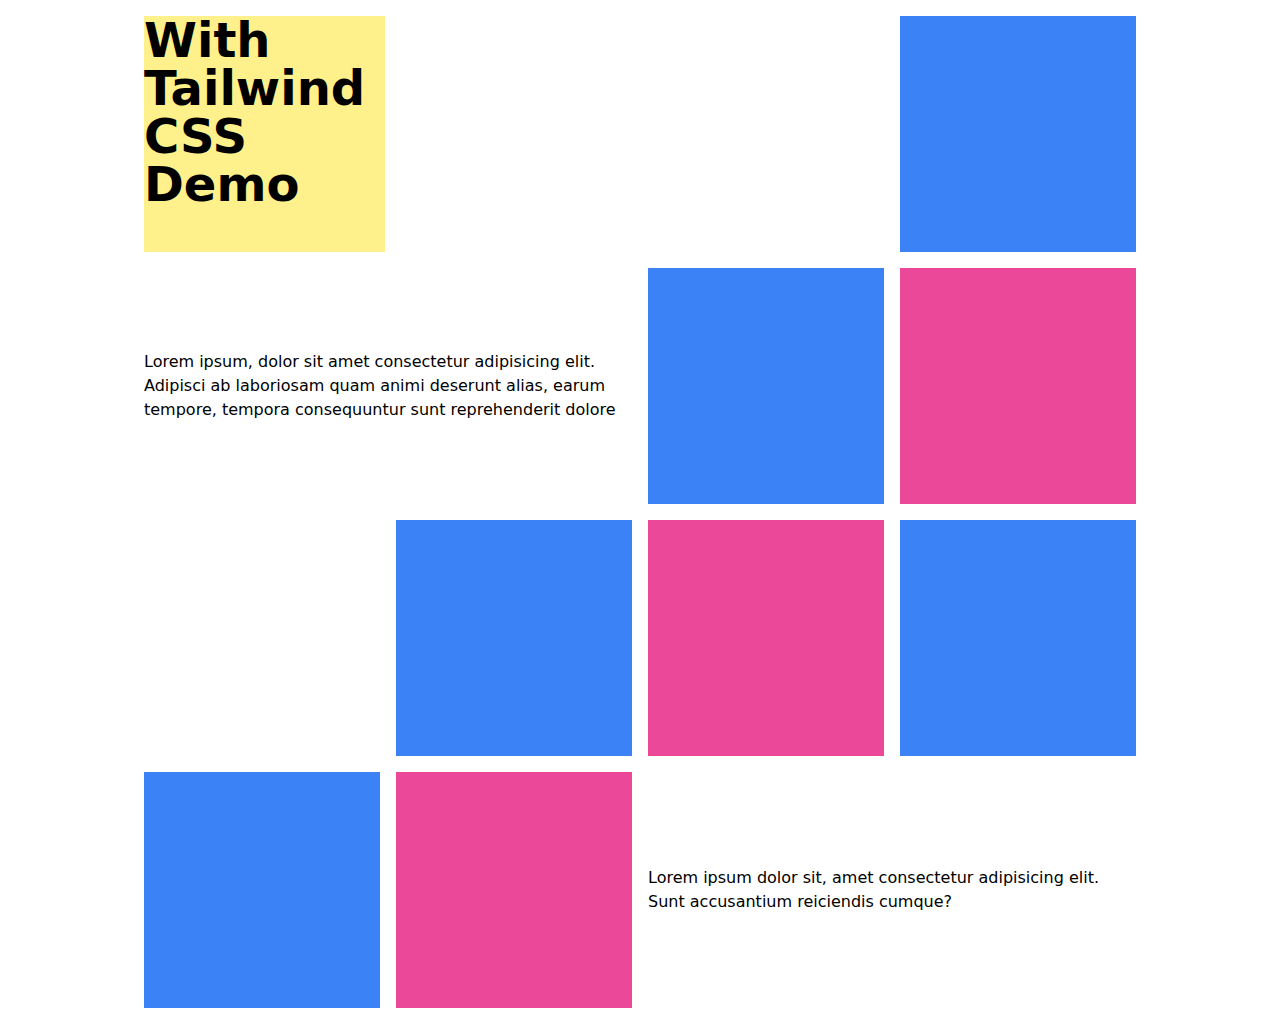
<file: tail.html>
<!DOCTYPE html>
<html lang="en">
  <head>
    <meta charset="UTF-8" />
    <meta http-equiv="X-UA-Compatible" content="IE=edge" />
    <meta name="viewport" content="width=device-width, initial-scale=1.0" />
    <link rel="stylesheet" href="css/main.css" />
    <title>Document</title>
  </head>
  <body class="grid place-items-center min-h-screen">
    <div class="p-4 max-w-5xl grid gap-4 xss:grid-cols-2 md:grid-cols-4">
      <h1
        class="
          text-4xl
          font-extrabold
          xss:w-1/2 xss:col-span-2 xss:grid xss:grid-cols-2
          md:col-span-3 md:text-5xl md:grid-cols-3
          xss:gap-4
        "
      >
        <span class="bg-yellow-200 md:col-span-2">With Tailwind CSS Demo</span>
      </h1>
      <p
        class="
          xss:row-start-2 xss:col-start-2 xss:self-center
          md:col-start-1 md:col-span-2
        "
      >
        Lorem ipsum, dolor sit amet consectetur adipisicing elit. Adipisci ab
        laboriosam quam animi deserunt alias, earum tempore, tempora
        consequuntur sunt reprehenderit dolore
      </p>
      <div class="h-16 bg-blue-500 xss:h-auto xss:aspect-square"></div>
      <div class="h-16 bg-blue-500 xss:h-auto xss:aspect-square"></div>
      <div class="h-16 bg-pink-500 xss:h-auto xss:aspect-square"></div>
      <div
        class="h-16 bg-blue-500 xss:h-auto xss:aspect-square md:col-start-2"
      ></div>
      <div class="h-16 bg-pink-500 xss:h-auto xss:aspect-square"></div>
      <div class="h-16 bg-blue-500 xss:h-auto xss:aspect-square"></div>
      <div class="h-16 bg-blue-500 xss:h-auto xss:aspect-square"></div>
      <div class="h-16 bg-pink-500 xss:h-auto xss:aspect-square"></div>
      <p class="self-center md:col-span-2">
        Lorem ipsum dolor sit, amet consectetur adipisicing elit. Sunt
        accusantium reiciendis cumque?
      </p>
    </div>
  </body>
</html>
</file>
<file: css/global.css>
section {
  margin-bottom: 2em !important;
}
</file>
<file: css/main.css>
/*
! tailwindcss v3.0.0 | MIT License | https://tailwindcss.com
*/

/*
1. Prevent padding and border from affecting element width. (https://github.com/mozdevs/cssremedy/issues/4)
2. Allow adding a border to an element by just adding a border-width. (https://github.com/tailwindcss/tailwindcss/pull/116)
*/

*,
::before,
::after {
  box-sizing: border-box;
  /* 1 */
  border-width: 0;
  /* 2 */
  border-style: solid;
  /* 2 */
  border-color: currentColor;
  /* 2 */
}

::before,
::after {
  --tw-content: '';
}

/*
1. Use a consistent sensible line-height in all browsers.
2. Prevent adjustments of font size after orientation changes in iOS.
3. Use a more readable tab size.
4. Use the user's configured `sans` font-family by default.
*/

html {
  line-height: 1.5;
  /* 1 */
  -webkit-text-size-adjust: 100%;
  /* 2 */
  -moz-tab-size: 4;
  /* 3 */
  -o-tab-size: 4;
     tab-size: 4;
  /* 3 */
  font-family: ui-sans-serif, system-ui, -apple-system, BlinkMacSystemFont, "Segoe UI", Roboto, "Helvetica Neue", Arial, "Noto Sans", sans-serif, "Apple Color Emoji", "Segoe UI Emoji", "Segoe UI Symbol", "Noto Color Emoji";
  /* 4 */
}

/*
1. Remove the margin in all browsers.
2. Inherit line-height from `html` so users can set them as a class directly on the `html` element.
*/

body {
  margin: 0;
  /* 1 */
  line-height: inherit;
  /* 2 */
}

/*
1. Add the correct height in Firefox.
2. Correct the inheritance of border color in Firefox. (https://bugzilla.mozilla.org/show_bug.cgi?id=190655)
3. Ensure horizontal rules are visible by default.
*/

hr {
  height: 0;
  /* 1 */
  color: inherit;
  /* 2 */
  border-top-width: 1px;
  /* 3 */
}

/*
Add the correct text decoration in Chrome, Edge, and Safari.
*/

abbr[title] {
  -webkit-text-decoration: underline dotted;
          text-decoration: underline dotted;
}

/*
Remove the default font size and weight for headings.
*/

h1,
h2,
h3,
h4,
h5,
h6 {
  font-size: inherit;
  font-weight: inherit;
}

/*
Reset links to optimize for opt-in styling instead of opt-out.
*/

a {
  color: inherit;
  text-decoration: inherit;
}

/*
Add the correct font weight in Edge and Safari.
*/

b,
strong {
  font-weight: bolder;
}

/*
1. Use the user's configured `mono` font family by default.
2. Correct the odd `em` font sizing in all browsers.
*/

code,
kbd,
samp,
pre {
  font-family: ui-monospace, SFMono-Regular, Menlo, Monaco, Consolas, "Liberation Mono", "Courier New", monospace;
  /* 1 */
  font-size: 1em;
  /* 2 */
}

/*
Add the correct font size in all browsers.
*/

small {
  font-size: 80%;
}

/*
Prevent `sub` and `sup` elements from affecting the line height in all browsers.
*/

sub,
sup {
  font-size: 75%;
  line-height: 0;
  position: relative;
  vertical-align: baseline;
}

sub {
  bottom: -0.25em;
}

sup {
  top: -0.5em;
}

/*
1. Remove text indentation from table contents in Chrome and Safari. (https://bugs.chromium.org/p/chromium/issues/detail?id=999088, https://bugs.webkit.org/show_bug.cgi?id=201297)
2. Correct table border color inheritance in all Chrome and Safari. (https://bugs.chromium.org/p/chromium/issues/detail?id=935729, https://bugs.webkit.org/show_bug.cgi?id=195016)
3. Remove gaps between table borders by default.
*/

table {
  text-indent: 0;
  /* 1 */
  border-color: inherit;
  /* 2 */
  border-collapse: collapse;
  /* 3 */
}

/*
1. Change the font styles in all browsers.
2. Remove the margin in Firefox and Safari.
3. Remove default padding in all browsers.
*/

button,
input,
optgroup,
select,
textarea {
  font-family: inherit;
  /* 1 */
  font-size: 100%;
  /* 1 */
  line-height: inherit;
  /* 1 */
  color: inherit;
  /* 1 */
  margin: 0;
  /* 2 */
  padding: 0;
  /* 3 */
}

/*
Remove the inheritance of text transform in Edge and Firefox.
*/

button,
select {
  text-transform: none;
}

/*
1. Correct the inability to style clickable types in iOS and Safari.
2. Remove default button styles.
*/

button,
[type='button'],
[type='reset'],
[type='submit'] {
  -webkit-appearance: button;
  /* 1 */
  background-color: transparent;
  /* 2 */
  background-image: none;
  /* 2 */
}

/*
Use the modern Firefox focus style for all focusable elements.
*/

:-moz-focusring {
  outline: auto;
}

/*
Remove the additional `:invalid` styles in Firefox. (https://github.com/mozilla/gecko-dev/blob/2f9eacd9d3d995c937b4251a5557d95d494c9be1/layout/style/res/forms.css#L728-L737)
*/

:-moz-ui-invalid {
  box-shadow: none;
}

/*
Add the correct vertical alignment in Chrome and Firefox.
*/

progress {
  vertical-align: baseline;
}

/*
Correct the cursor style of increment and decrement buttons in Safari.
*/

::-webkit-inner-spin-button,
::-webkit-outer-spin-button {
  height: auto;
}

/*
1. Correct the odd appearance in Chrome and Safari.
2. Correct the outline style in Safari.
*/

[type='search'] {
  -webkit-appearance: textfield;
  /* 1 */
  outline-offset: -2px;
  /* 2 */
}

/*
Remove the inner padding in Chrome and Safari on macOS.
*/

::-webkit-search-decoration {
  -webkit-appearance: none;
}

/*
1. Correct the inability to style clickable types in iOS and Safari.
2. Change font properties to `inherit` in Safari.
*/

::-webkit-file-upload-button {
  -webkit-appearance: button;
  /* 1 */
  font: inherit;
  /* 2 */
}

/*
Add the correct display in Chrome and Safari.
*/

summary {
  display: list-item;
}

/*
Removes the default spacing and border for appropriate elements.
*/

blockquote,
dl,
dd,
h1,
h2,
h3,
h4,
h5,
h6,
hr,
figure,
p,
pre {
  margin: 0;
}

fieldset {
  margin: 0;
  padding: 0;
}

legend {
  padding: 0;
}

ol,
ul,
menu {
  list-style: none;
  margin: 0;
  padding: 0;
}

/*
Prevent resizing textareas horizontally by default.
*/

textarea {
  resize: vertical;
}

/*
1. Reset the default placeholder opacity in Firefox. (https://github.com/tailwindlabs/tailwindcss/issues/3300)
2. Set the default placeholder color to the user's configured gray 400 color.
*/

input::-moz-placeholder, textarea::-moz-placeholder {
  opacity: 1;
  /* 1 */
  color: #9ca3af;
  /* 2 */
}

input:-ms-input-placeholder, textarea:-ms-input-placeholder {
  opacity: 1;
  /* 1 */
  color: #9ca3af;
  /* 2 */
}

input::placeholder,
textarea::placeholder {
  opacity: 1;
  /* 1 */
  color: #9ca3af;
  /* 2 */
}

/*
Set the default cursor for buttons.
*/

button,
[role="button"] {
  cursor: pointer;
}

/*
Make sure disabled buttons don't get the pointer cursor.
*/

:disabled {
  cursor: default;
}

/*
1. Make replaced elements `display: block` by default. (https://github.com/mozdevs/cssremedy/issues/14)
2. Add `vertical-align: middle` to align replaced elements more sensibly by default. (https://github.com/jensimmons/cssremedy/issues/14#issuecomment-634934210)
   This can trigger a poorly considered lint error in some tools but is included by design.
*/

img,
svg,
video,
canvas,
audio,
iframe,
embed,
object {
  display: block;
  /* 1 */
  vertical-align: middle;
  /* 2 */
}

/*
Constrain images and videos to the parent width and preserve their intrinsic aspect ratio. (https://github.com/mozdevs/cssremedy/issues/14)
*/

img,
video {
  max-width: 100%;
  height: auto;
}

/*
Ensure the default browser behavior of the `hidden` attribute.
*/

[hidden] {
  display: none;
}

.transform {
  --tw-translate-x: 0;
  --tw-translate-y: 0;
  --tw-rotate: 0;
  --tw-skew-x: 0;
  --tw-skew-y: 0;
  --tw-scale-x: 1;
  --tw-scale-y: 1;
  --tw-transform: translateX(var(--tw-translate-x)) translateY(var(--tw-translate-y)) rotate(var(--tw-rotate)) skewX(var(--tw-skew-x)) skewY(var(--tw-skew-y)) scaleX(var(--tw-scale-x)) scaleY(var(--tw-scale-y));
}

.border-2, .border-4, .border, .border-0, .border-t-8, .border-l, .border-b, .border-t {
  --tw-border-opacity: 1;
  border-color: rgb(229 231 235 / var(--tw-border-opacity));
}

.shadow-lg, .shadow-xl, .shadow, .hover\:shadow-md {
  --tw-ring-offset-shadow: 0 0 #0000;
  --tw-ring-shadow: 0 0 #0000;
  --tw-shadow: 0 0 #0000;
  --tw-shadow-colored: 0 0 #0000;
}

.focus\:ring-2 {
  --tw-ring-inset: var(--tw-empty,/*!*/ /*!*/);
  --tw-ring-offset-width: 0px;
  --tw-ring-offset-color: #fff;
  --tw-ring-color: rgb(59 130 246 / 0.5);
  --tw-ring-offset-shadow: 0 0 #0000;
  --tw-ring-shadow: 0 0 #0000;
  --tw-shadow: 0 0 #0000;
  --tw-shadow-colored: 0 0 #0000;
}

.blur, .filter {
  --tw-blur: var(--tw-empty,/*!*/ /*!*/);
  --tw-brightness: var(--tw-empty,/*!*/ /*!*/);
  --tw-contrast: var(--tw-empty,/*!*/ /*!*/);
  --tw-grayscale: var(--tw-empty,/*!*/ /*!*/);
  --tw-hue-rotate: var(--tw-empty,/*!*/ /*!*/);
  --tw-invert: var(--tw-empty,/*!*/ /*!*/);
  --tw-saturate: var(--tw-empty,/*!*/ /*!*/);
  --tw-sepia: var(--tw-empty,/*!*/ /*!*/);
  --tw-drop-shadow: var(--tw-empty,/*!*/ /*!*/);
  --tw-filter: var(--tw-blur) var(--tw-brightness) var(--tw-contrast) var(--tw-grayscale) var(--tw-hue-rotate) var(--tw-invert) var(--tw-saturate) var(--tw-sepia) var(--tw-drop-shadow);
}

.backdrop-filter {
  --tw-backdrop-blur: var(--tw-empty,/*!*/ /*!*/);
  --tw-backdrop-brightness: var(--tw-empty,/*!*/ /*!*/);
  --tw-backdrop-contrast: var(--tw-empty,/*!*/ /*!*/);
  --tw-backdrop-grayscale: var(--tw-empty,/*!*/ /*!*/);
  --tw-backdrop-hue-rotate: var(--tw-empty,/*!*/ /*!*/);
  --tw-backdrop-invert: var(--tw-empty,/*!*/ /*!*/);
  --tw-backdrop-opacity: var(--tw-empty,/*!*/ /*!*/);
  --tw-backdrop-saturate: var(--tw-empty,/*!*/ /*!*/);
  --tw-backdrop-sepia: var(--tw-empty,/*!*/ /*!*/);
  --tw-backdrop-filter: var(--tw-backdrop-blur) var(--tw-backdrop-brightness) var(--tw-backdrop-contrast) var(--tw-backdrop-grayscale) var(--tw-backdrop-hue-rotate) var(--tw-backdrop-invert) var(--tw-backdrop-opacity) var(--tw-backdrop-saturate) var(--tw-backdrop-sepia);
}

.container {
  width: 100%;
}

@media (min-width: 480px) {
  .container {
    max-width: 480px;
  }
}

@media (min-width: 540px) {
  .container {
    max-width: 540px;
  }
}

@media (min-width: 640px) {
  .container {
    max-width: 640px;
  }
}

@media (min-width: 768px) {
  .container {
    max-width: 768px;
  }
}

@media (min-width: 1024px) {
  .container {
    max-width: 1024px;
  }
}

@media (min-width: 1280px) {
  .container {
    max-width: 1280px;
  }
}

@media (min-width: 1536px) {
  .container {
    max-width: 1536px;
  }
}

.pointer-events-none {
  pointer-events: none;
}

.absolute {
  position: absolute;
}

.relative {
  position: relative;
}

.-bottom-32 {
  bottom: -8rem;
}

.-left-40 {
  left: -10rem;
}

.-bottom-40 {
  bottom: -10rem;
}

.-left-20 {
  left: -5rem;
}

.-top-40 {
  top: -10rem;
}

.-right-0 {
  right: -0px;
}

.-top-20 {
  top: -5rem;
}

.-right-20 {
  right: -5rem;
}

.top-0 {
  top: 0px;
}

.top-auto {
  top: auto;
}

.bottom-0 {
  bottom: 0px;
}

.left-0 {
  left: 0px;
}

.right-0 {
  right: 0px;
}

.-m-16 {
  margin: -4rem;
}

.-mx-1 {
  margin-left: -0.25rem;
  margin-right: -0.25rem;
}

.my-1 {
  margin-top: 0.25rem;
  margin-bottom: 0.25rem;
}

.mx-auto {
  margin-left: auto;
  margin-right: auto;
}

.mx-2 {
  margin-left: 0.5rem;
  margin-right: 0.5rem;
}

.my-4 {
  margin-top: 1rem;
  margin-bottom: 1rem;
}

.my-20 {
  margin-top: 5rem;
  margin-bottom: 5rem;
}

.my-2 {
  margin-top: 0.5rem;
  margin-bottom: 0.5rem;
}

.my-5 {
  margin-top: 1.25rem;
  margin-bottom: 1.25rem;
}

.mt-1 {
  margin-top: 0.25rem;
}

.mt-4 {
  margin-top: 1rem;
}

.mb-2 {
  margin-bottom: 0.5rem;
}

.mb-1 {
  margin-bottom: 0.25rem;
}

.mb-7 {
  margin-bottom: 1.75rem;
}

.mb-4 {
  margin-bottom: 1rem;
}

.ml-2 {
  margin-left: 0.5rem;
}

.mb-6 {
  margin-bottom: 1.5rem;
}

.mt-8 {
  margin-top: 2rem;
}

.mt-6 {
  margin-top: 1.5rem;
}

.-mt-16 {
  margin-top: -4rem;
}

.mt-2 {
  margin-top: 0.5rem;
}

.-mt-64 {
  margin-top: -16rem;
}

.-ml-20 {
  margin-left: -5rem;
}

.mt-32 {
  margin-top: 8rem;
}

.mr-4 {
  margin-right: 1rem;
}

.mt-12 {
  margin-top: 3rem;
}

.mt-0 {
  margin-top: 0px;
}

.mr-2 {
  margin-right: 0.5rem;
}

.mt-10 {
  margin-top: 2.5rem;
}

.mr-auto {
  margin-right: auto;
}

.block {
  display: block;
}

.flex {
  display: flex;
}

.inline-flex {
  display: inline-flex;
}

.grid {
  display: grid;
}

.h-screen {
  height: 100vh;
}

.h-5 {
  height: 1.25rem;
}

.h-80 {
  height: 20rem;
}

.h-10 {
  height: 2.5rem;
}

.h-4 {
  height: 1rem;
}

.h-16 {
  height: 4rem;
}

.h-8 {
  height: 2rem;
}

.h-20 {
  height: 5rem;
}

.h-full {
  height: 100%;
}

.h-auto {
  height: auto;
}

.min-h-screen {
  min-height: 100vh;
}

.w-full {
  width: 100%;
}

.w-28 {
  width: 7rem;
}

.w-5 {
  width: 1.25rem;
}

.w-80 {
  width: 20rem;
}

.w-4 {
  width: 1rem;
}

.w-8 {
  width: 2rem;
}

.w-32 {
  width: 8rem;
}

.w-20 {
  width: 5rem;
}

.w-1\/2 {
  width: 50%;
}

.w-screen {
  width: 100vw;
}

.min-w-0 {
  min-width: 0px;
}

.max-w-screen-lg {
  max-width: 1024px;
}

.max-w-5xl {
  max-width: 64rem;
}

.max-w-md {
  max-width: 28rem;
}

.transform {
  transform: var(--tw-transform);
}

.cursor-pointer {
  cursor: pointer;
}

.resize {
  resize: both;
}

.list-none {
  list-style-type: none;
}

.appearance-none {
  -webkit-appearance: none;
     -moz-appearance: none;
          appearance: none;
}

.grid-cols-1 {
  grid-template-columns: repeat(1, minmax(0, 1fr));
}

.flex-row {
  flex-direction: row;
}

.flex-col {
  flex-direction: column;
}

.flex-wrap {
  flex-wrap: wrap;
}

.place-items-center {
  place-items: center;
}

.items-end {
  align-items: flex-end;
}

.items-center {
  align-items: center;
}

.justify-end {
  justify-content: flex-end;
}

.justify-center {
  justify-content: center;
}

.justify-around {
  justify-content: space-around;
}

.gap-4 {
  gap: 1rem;
}

.gap-2 {
  gap: 0.5rem;
}

.gap-y-2 {
  row-gap: 0.5rem;
}

.space-x-2 > :not([hidden]) ~ :not([hidden]) {
  --tw-space-x-reverse: 0;
  margin-right: calc(0.5rem * var(--tw-space-x-reverse));
  margin-left: calc(0.5rem * calc(1 - var(--tw-space-x-reverse)));
}

.self-center {
  align-self: center;
}

.overflow-hidden {
  overflow: hidden;
}

.break-words {
  overflow-wrap: break-word;
}

.rounded-2xl {
  border-radius: 1rem;
}

.rounded-full {
  border-radius: 9999px;
}

.rounded {
  border-radius: 0.25rem;
}

.rounded-lg {
  border-radius: 0.5rem;
}

.rounded-md {
  border-radius: 0.375rem;
}

.border-2 {
  border-width: 2px;
}

.border-4 {
  border-width: 4px;
}

.border {
  border-width: 1px;
}

.border-0 {
  border-width: 0px;
}

.border-t-8 {
  border-top-width: 8px;
}

.border-l {
  border-left-width: 1px;
}

.border-b {
  border-bottom-width: 1px;
}

.border-t {
  border-top-width: 1px;
}

.border-solid {
  border-style: solid;
}

.border-none {
  border-style: none;
}

.border-gray-200 {
  --tw-border-opacity: 1;
  border-color: rgb(229 231 235 / var(--tw-border-opacity));
}

.border-transparent {
  border-color: transparent;
}

.border-gray-400 {
  --tw-border-opacity: 1;
  border-color: rgb(156 163 175 / var(--tw-border-opacity));
}

.border-indigo-500 {
  --tw-border-opacity: 1;
  border-color: rgb(99 102 241 / var(--tw-border-opacity));
}

.border-gray-300 {
  --tw-border-opacity: 1;
  border-color: rgb(209 213 219 / var(--tw-border-opacity));
}

.border-opacity-30 {
  --tw-border-opacity: 0.3;
}

.bg-white {
  --tw-bg-opacity: 1;
  background-color: rgb(255 255 255 / var(--tw-bg-opacity));
}

.bg-indigo-600 {
  --tw-bg-opacity: 1;
  background-color: rgb(79 70 229 / var(--tw-bg-opacity));
}

.bg-gray-50 {
  --tw-bg-opacity: 1;
  background-color: rgb(249 250 251 / var(--tw-bg-opacity));
}

.bg-transparent {
  background-color: transparent;
}

.bg-blue-500 {
  --tw-bg-opacity: 1;
  background-color: rgb(59 130 246 / var(--tw-bg-opacity));
}

.bg-yellow-200 {
  --tw-bg-opacity: 1;
  background-color: rgb(254 240 138 / var(--tw-bg-opacity));
}

.bg-pink-500 {
  --tw-bg-opacity: 1;
  background-color: rgb(236 72 153 / var(--tw-bg-opacity));
}

.bg-purple-800 {
  --tw-bg-opacity: 1;
  background-color: rgb(107 33 168 / var(--tw-bg-opacity));
}

.bg-orange-700 {
  --tw-bg-opacity: 1;
  background-color: rgb(194 65 12 / var(--tw-bg-opacity));
}

.bg-slate-100 {
  --tw-bg-opacity: 1;
  background-color: rgb(241 245 249 / var(--tw-bg-opacity));
}

.bg-green-500 {
  --tw-bg-opacity: 1;
  background-color: rgb(34 197 94 / var(--tw-bg-opacity));
}

.bg-orange-800 {
  --tw-bg-opacity: 1;
  background-color: rgb(154 52 18 / var(--tw-bg-opacity));
}

.bg-black {
  --tw-bg-opacity: 1;
  background-color: rgb(0 0 0 / var(--tw-bg-opacity));
}

.bg-indigo-500 {
  --tw-bg-opacity: 1;
  background-color: rgb(99 102 241 / var(--tw-bg-opacity));
}

.bg-opacity-60 {
  --tw-bg-opacity: 0.6;
}

.bg-gradient-to-tr {
  background-image: linear-gradient(to top right, var(--tw-gradient-stops));
}

.from-blue-800 {
  --tw-gradient-from: #1e40af;
  --tw-gradient-stops: var(--tw-gradient-from), var(--tw-gradient-to, rgb(30 64 175 / 0));
}

.to-purple-700 {
  --tw-gradient-to: #7e22ce;
}

.bg-cover {
  background-size: cover;
}

.bg-clip-padding {
  background-clip: padding-box;
}

.bg-center {
  background-position: center;
}

.fill-current {
  fill: currentColor;
}

.object-cover {
  -o-object-fit: cover;
     object-fit: cover;
}

.p-10 {
  padding: 2.5rem;
}

.p-6 {
  padding: 1.5rem;
}

.p-4 {
  padding: 1rem;
}

.p-2 {
  padding: 0.5rem;
}

.p-3 {
  padding: 0.75rem;
}

.p-8 {
  padding: 2rem;
}

.px-1 {
  padding-left: 0.25rem;
  padding-right: 0.25rem;
}

.px-4 {
  padding-left: 1rem;
  padding-right: 1rem;
}

.py-20 {
  padding-top: 5rem;
  padding-bottom: 5rem;
}

.py-2 {
  padding-top: 0.5rem;
  padding-bottom: 0.5rem;
}

.px-3 {
  padding-left: 0.75rem;
  padding-right: 0.75rem;
}

.py-10 {
  padding-top: 2.5rem;
  padding-bottom: 2.5rem;
}

.py-8 {
  padding-top: 2rem;
  padding-bottom: 2rem;
}

.py-1 {
  padding-top: 0.25rem;
  padding-bottom: 0.25rem;
}

.py-4 {
  padding-top: 1rem;
  padding-bottom: 1rem;
}

.px-8 {
  padding-left: 2rem;
  padding-right: 2rem;
}

.py-16 {
  padding-top: 4rem;
  padding-bottom: 4rem;
}

.px-6 {
  padding-left: 1.5rem;
  padding-right: 1.5rem;
}

.py-6 {
  padding-top: 1.5rem;
  padding-bottom: 1.5rem;
}

.pb-36 {
  padding-bottom: 9rem;
}

.pl-2 {
  padding-left: 0.5rem;
}

.pt-6 {
  padding-top: 1.5rem;
}

.pb-20 {
  padding-bottom: 5rem;
}

.pb-48 {
  padding-bottom: 12rem;
}

.pb-52 {
  padding-bottom: 13rem;
}

.pt-8 {
  padding-top: 2rem;
}

.pb-6 {
  padding-bottom: 1.5rem;
}

.text-center {
  text-align: center;
}

.text-right {
  text-align: right;
}

.align-middle {
  vertical-align: middle;
}

.text-2xl {
  font-size: 1.5rem;
  line-height: 2rem;
}

.text-sm {
  font-size: 0.875rem;
  line-height: 1.25rem;
}

.text-xl {
  font-size: 1.25rem;
  line-height: 1.75rem;
}

.text-lg {
  font-size: 1.125rem;
  line-height: 1.75rem;
}

.text-4xl {
  font-size: 2.25rem;
  line-height: 2.5rem;
}

.text-3xl {
  font-size: 1.875rem;
  line-height: 2.25rem;
}

.text-5xl {
  font-size: 3rem;
  line-height: 1;
}

.text-xs {
  font-size: 0.75rem;
  line-height: 1rem;
}

.font-bold {
  font-weight: 700;
}

.font-normal {
  font-weight: 400;
}

.font-semibold {
  font-weight: 600;
}

.font-medium {
  font-weight: 500;
}

.font-extrabold {
  font-weight: 800;
}

.uppercase {
  text-transform: uppercase;
}

.not-italic {
  font-style: normal;
}

.leading-normal {
  line-height: 1.5;
}

.leading-relaxed {
  line-height: 1.625;
}

.leading-7 {
  line-height: 1.75rem;
}

.leading-8 {
  line-height: 2rem;
}

.tracking-wide {
  letter-spacing: 0.025em;
}

.text-white {
  --tw-text-opacity: 1;
  color: rgb(255 255 255 / var(--tw-text-opacity));
}

.text-indigo-800 {
  --tw-text-opacity: 1;
  color: rgb(55 48 163 / var(--tw-text-opacity));
}

.text-gray-800 {
  --tw-text-opacity: 1;
  color: rgb(31 41 55 / var(--tw-text-opacity));
}

.text-gray-600 {
  --tw-text-opacity: 1;
  color: rgb(75 85 99 / var(--tw-text-opacity));
}

.text-gray-400 {
  --tw-text-opacity: 1;
  color: rgb(156 163 175 / var(--tw-text-opacity));
}

.text-gray-500 {
  --tw-text-opacity: 1;
  color: rgb(107 114 128 / var(--tw-text-opacity));
}

.text-gray-300 {
  --tw-text-opacity: 1;
  color: rgb(209 213 219 / var(--tw-text-opacity));
}

.text-gray-200 {
  --tw-text-opacity: 1;
  color: rgb(229 231 235 / var(--tw-text-opacity));
}

.text-gray-100 {
  --tw-text-opacity: 1;
  color: rgb(243 244 246 / var(--tw-text-opacity));
}

.text-blue-800 {
  --tw-text-opacity: 1;
  color: rgb(30 64 175 / var(--tw-text-opacity));
}

.text-indigo-500 {
  --tw-text-opacity: 1;
  color: rgb(99 102 241 / var(--tw-text-opacity));
}

.text-orange-800 {
  --tw-text-opacity: 1;
  color: rgb(154 52 18 / var(--tw-text-opacity));
}

.text-green-400 {
  --tw-text-opacity: 1;
  color: rgb(74 222 128 / var(--tw-text-opacity));
}

.text-gray-900 {
  --tw-text-opacity: 1;
  color: rgb(17 24 39 / var(--tw-text-opacity));
}

.text-pink-500 {
  --tw-text-opacity: 1;
  color: rgb(236 72 153 / var(--tw-text-opacity));
}

.opacity-50 {
  opacity: 0.5;
}

.shadow-lg {
  --tw-shadow: 0 10px 15px -3px rgb(0 0 0 / 0.1), 0 4px 6px -4px rgb(0 0 0 / 0.1);
  --tw-shadow-colored: 0 10px 15px -3px var(--tw-shadow-color), 0 4px 6px -4px var(--tw-shadow-color);
  box-shadow: var(--tw-ring-offset-shadow, 0 0 #0000), var(--tw-ring-shadow, 0 0 #0000), var(--tw-shadow);
}

.shadow-xl {
  --tw-shadow: 0 20px 25px -5px rgb(0 0 0 / 0.1), 0 8px 10px -6px rgb(0 0 0 / 0.1);
  --tw-shadow-colored: 0 20px 25px -5px var(--tw-shadow-color), 0 8px 10px -6px var(--tw-shadow-color);
  box-shadow: var(--tw-ring-offset-shadow, 0 0 #0000), var(--tw-ring-shadow, 0 0 #0000), var(--tw-shadow);
}

.shadow {
  --tw-shadow: 0 1px 3px 0 rgb(0 0 0 / 0.1), 0 1px 2px -1px rgb(0 0 0 / 0.1);
  --tw-shadow-colored: 0 1px 3px 0 var(--tw-shadow-color), 0 1px 2px -1px var(--tw-shadow-color);
  box-shadow: var(--tw-ring-offset-shadow, 0 0 #0000), var(--tw-ring-shadow, 0 0 #0000), var(--tw-shadow);
}

.shadow-orange-200\/50 {
  --tw-shadow-color: rgb(254 215 170 / 0.5);
  --tw-shadow: var(--tw-shadow-colored);
}

.outline-none {
  outline: 2px solid transparent;
  outline-offset: 2px;
}

.blur {
  --tw-blur: blur(8px);
  filter: var(--tw-filter);
}

.filter {
  filter: var(--tw-filter);
}

.backdrop-filter {
  -webkit-backdrop-filter: var(--tw-backdrop-filter);
          backdrop-filter: var(--tw-backdrop-filter);
}

.transition-all {
  transition-property: all;
  transition-timing-function: cubic-bezier(0.4, 0, 0.2, 1);
  transition-duration: 150ms;
}

.transition {
  transition-property: background-color, border-color, color, fill, stroke, opacity, box-shadow, transform, filter, -webkit-backdrop-filter;
  transition-property: background-color, border-color, color, fill, stroke, opacity, box-shadow, transform, filter, backdrop-filter;
  transition-property: background-color, border-color, color, fill, stroke, opacity, box-shadow, transform, filter, backdrop-filter, -webkit-backdrop-filter;
  transition-timing-function: cubic-bezier(0.4, 0, 0.2, 1);
  transition-duration: 150ms;
}

.transition-colors {
  transition-property: background-color, border-color, color, fill, stroke;
  transition-timing-function: cubic-bezier(0.4, 0, 0.2, 1);
  transition-duration: 150ms;
}

.duration-100 {
  transition-duration: 100ms;
}

.duration-150 {
  transition-duration: 150ms;
}

.ease-linear {
  transition-timing-function: linear;
}

.ease-in-out {
  transition-timing-function: cubic-bezier(0.4, 0, 0.2, 1);
}

.hover\:border-purple-800:hover {
  --tw-border-opacity: 1;
  border-color: rgb(107 33 168 / var(--tw-border-opacity));
}

.hover\:border-blue-600:hover {
  --tw-border-opacity: 1;
  border-color: rgb(37 99 235 / var(--tw-border-opacity));
}

.hover\:border-blue-400:hover {
  --tw-border-opacity: 1;
  border-color: rgb(96 165 250 / var(--tw-border-opacity));
}

.hover\:border-red-600:hover {
  --tw-border-opacity: 1;
  border-color: rgb(220 38 38 / var(--tw-border-opacity));
}

.hover\:bg-blue-700:hover {
  --tw-bg-opacity: 1;
  background-color: rgb(29 78 216 / var(--tw-bg-opacity));
}

.hover\:bg-blue-600:hover {
  --tw-bg-opacity: 1;
  background-color: rgb(37 99 235 / var(--tw-bg-opacity));
}

.hover\:bg-blue-400:hover {
  --tw-bg-opacity: 1;
  background-color: rgb(96 165 250 / var(--tw-bg-opacity));
}

.hover\:bg-red-600:hover {
  --tw-bg-opacity: 1;
  background-color: rgb(220 38 38 / var(--tw-bg-opacity));
}

.hover\:bg-purple-900:hover {
  --tw-bg-opacity: 1;
  background-color: rgb(88 28 135 / var(--tw-bg-opacity));
}

.hover\:bg-orange-100:hover {
  --tw-bg-opacity: 1;
  background-color: rgb(255 237 213 / var(--tw-bg-opacity));
}

.hover\:bg-orange-700:hover {
  --tw-bg-opacity: 1;
  background-color: rgb(194 65 12 / var(--tw-bg-opacity));
}

.hover\:bg-indigo-600:hover {
  --tw-bg-opacity: 1;
  background-color: rgb(79 70 229 / var(--tw-bg-opacity));
}

.hover\:text-blue-500:hover {
  --tw-text-opacity: 1;
  color: rgb(59 130 246 / var(--tw-text-opacity));
}

.hover\:text-red-600:hover {
  --tw-text-opacity: 1;
  color: rgb(220 38 38 / var(--tw-text-opacity));
}

.hover\:text-blue-600:hover {
  --tw-text-opacity: 1;
  color: rgb(37 99 235 / var(--tw-text-opacity));
}

.hover\:text-purple-800:hover {
  --tw-text-opacity: 1;
  color: rgb(107 33 168 / var(--tw-text-opacity));
}

.hover\:text-white:hover {
  --tw-text-opacity: 1;
  color: rgb(255 255 255 / var(--tw-text-opacity));
}

.hover\:text-gray-800:hover {
  --tw-text-opacity: 1;
  color: rgb(31 41 55 / var(--tw-text-opacity));
}

.hover\:shadow-md:hover {
  --tw-shadow: 0 4px 6px -1px rgb(0 0 0 / 0.1), 0 2px 4px -2px rgb(0 0 0 / 0.1);
  --tw-shadow-colored: 0 4px 6px -1px var(--tw-shadow-color), 0 2px 4px -2px var(--tw-shadow-color);
  box-shadow: var(--tw-ring-offset-shadow, 0 0 #0000), var(--tw-ring-shadow, 0 0 #0000), var(--tw-shadow);
}

.focus\:border-indigo-600:focus {
  --tw-border-opacity: 1;
  border-color: rgb(79 70 229 / var(--tw-border-opacity));
}

.focus\:outline-none:focus {
  outline: 2px solid transparent;
  outline-offset: 2px;
}

.focus\:ring-2:focus {
  --tw-ring-offset-shadow: var(--tw-ring-inset) 0 0 0 var(--tw-ring-offset-width) var(--tw-ring-offset-color);
  --tw-ring-shadow: var(--tw-ring-inset) 0 0 0 calc(2px + var(--tw-ring-offset-width)) var(--tw-ring-color);
  box-shadow: var(--tw-ring-offset-shadow), var(--tw-ring-shadow), var(--tw-shadow, 0 0 #0000);
}

.focus\:ring-indigo-200:focus {
  --tw-ring-opacity: 1;
  --tw-ring-color: rgb(199 210 254 / var(--tw-ring-opacity));
}

.active\:bg-pink-600:active {
  --tw-bg-opacity: 1;
  background-color: rgb(219 39 119 / var(--tw-bg-opacity));
}

.active\:bg-indigo-600:active {
  --tw-bg-opacity: 1;
  background-color: rgb(79 70 229 / var(--tw-bg-opacity));
}

@media (min-width: 480px) {
  .xss\:col-span-2 {
    grid-column: span 2 / span 2;
  }

  .xss\:col-start-2 {
    grid-column-start: 2;
  }

  .xss\:row-start-2 {
    grid-row-start: 2;
  }

  .xss\:grid {
    display: grid;
  }

  .xss\:aspect-square {
    aspect-ratio: 1 / 1;
  }

  .xss\:h-auto {
    height: auto;
  }

  .xss\:w-1\/2 {
    width: 50%;
  }

  .xss\:grid-cols-2 {
    grid-template-columns: repeat(2, minmax(0, 1fr));
  }

  .xss\:gap-4 {
    gap: 1rem;
  }

  .xss\:self-center {
    align-self: center;
  }
}

@media (min-width: 540px) {
  .xs\:pb-48 {
    padding-bottom: 12rem;
  }
}

@media (min-width: 640px) {
  .sm\:-mx-1 {
    margin-left: -0.25rem;
    margin-right: -0.25rem;
  }

  .sm\:my-1 {
    margin-top: 0.25rem;
    margin-bottom: 0.25rem;
  }

  .sm\:-mx-4 {
    margin-left: -1rem;
    margin-right: -1rem;
  }

  .sm\:mx-auto {
    margin-left: auto;
    margin-right: auto;
  }

  .sm\:mt-0 {
    margin-top: 0px;
  }

  .sm\:mt-12 {
    margin-top: 3rem;
  }

  .sm\:mt-4 {
    margin-top: 1rem;
  }

  .sm\:mr-2 {
    margin-right: 0.5rem;
  }

  .sm\:flex {
    display: flex;
  }

  .sm\:w-1\/2 {
    width: 50%;
  }

  .sm\:w-1\/3 {
    width: 33.333333%;
  }

  .sm\:w-full {
    width: 100%;
  }

  .sm\:flex-wrap {
    flex-wrap: wrap;
  }

  .sm\:justify-center {
    justify-content: center;
  }

  .sm\:px-1 {
    padding-left: 0.25rem;
    padding-right: 0.25rem;
  }

  .sm\:py-12 {
    padding-top: 3rem;
    padding-bottom: 3rem;
  }

  .sm\:pt-12 {
    padding-top: 3rem;
  }

  .sm\:pb-36 {
    padding-bottom: 9rem;
  }

  .sm\:text-center {
    text-align: center;
  }
}

@media (min-width: 768px) {
  .md\:col-span-5 {
    grid-column: span 5 / span 5;
  }

  .md\:col-span-3 {
    grid-column: span 3 / span 3;
  }

  .md\:col-span-2 {
    grid-column: span 2 / span 2;
  }

  .md\:col-span-1 {
    grid-column: span 1 / span 1;
  }

  .md\:col-span-4 {
    grid-column: span 4 / span 4;
  }

  .md\:col-start-1 {
    grid-column-start: 1;
  }

  .md\:col-start-2 {
    grid-column-start: 2;
  }

  .md\:mt-0 {
    margin-top: 0px;
  }

  .md\:ml-auto {
    margin-left: auto;
  }

  .md\:inline-block {
    display: inline-block;
  }

  .md\:flex {
    display: flex;
  }

  .md\:w-1\/2 {
    width: 50%;
  }

  .md\:w-1\/4 {
    width: 25%;
  }

  .md\:w-1\/6 {
    width: 16.666667%;
  }

  .md\:w-6\/12 {
    width: 50%;
  }

  .md\:w-full {
    width: 100%;
  }

  .md\:grid-cols-5 {
    grid-template-columns: repeat(5, minmax(0, 1fr));
  }

  .md\:grid-cols-4 {
    grid-template-columns: repeat(4, minmax(0, 1fr));
  }

  .md\:grid-cols-3 {
    grid-template-columns: repeat(3, minmax(0, 1fr));
  }

  .md\:grid-cols-2 {
    grid-template-columns: repeat(2, minmax(0, 1fr));
  }

  .md\:justify-end {
    justify-content: flex-end;
  }

  .md\:justify-between {
    justify-content: space-between;
  }

  .md\:p-8 {
    padding: 2rem;
  }

  .md\:py-4 {
    padding-top: 1rem;
    padding-bottom: 1rem;
  }

  .md\:pb-20 {
    padding-bottom: 5rem;
  }

  .md\:text-5xl {
    font-size: 3rem;
    line-height: 1;
  }
}

@media (min-width: 1024px) {
  .lg\:order-2 {
    order: 2;
  }

  .lg\:order-3 {
    order: 3;
  }

  .lg\:order-1 {
    order: 1;
  }

  .lg\:col-span-2 {
    grid-column: span 2 / span 2;
  }

  .lg\:-mx-2 {
    margin-left: -0.5rem;
    margin-right: -0.5rem;
  }

  .lg\:my-2 {
    margin-top: 0.5rem;
    margin-bottom: 0.5rem;
  }

  .lg\:-ml-16 {
    margin-left: -4rem;
  }

  .lg\:mr-4 {
    margin-right: 1rem;
  }

  .lg\:ml-auto {
    margin-left: auto;
  }

  .lg\:mt-0 {
    margin-top: 0px;
  }

  .lg\:w-1\/2 {
    width: 50%;
  }

  .lg\:w-1\/4 {
    width: 25%;
  }

  .lg\:w-3\/12 {
    width: 25%;
  }

  .lg\:w-4\/12 {
    width: 33.333333%;
  }

  .lg\:w-9\/12 {
    width: 75%;
  }

  .lg\:w-3\/6 {
    width: 50%;
  }

  .lg\:grid-cols-3 {
    grid-template-columns: repeat(3, minmax(0, 1fr));
  }

  .lg\:flex-row {
    flex-direction: row;
  }

  .lg\:self-center {
    align-self: center;
  }

  .lg\:p-0 {
    padding: 0px;
  }

  .lg\:px-2 {
    padding-left: 0.5rem;
    padding-right: 0.5rem;
  }

  .lg\:px-0 {
    padding-left: 0px;
    padding-right: 0px;
  }

  .lg\:py-0 {
    padding-top: 0px;
    padding-bottom: 0px;
  }

  .lg\:pb-20 {
    padding-bottom: 5rem;
  }

  .lg\:pt-4 {
    padding-top: 1rem;
  }

  .lg\:text-right {
    text-align: right;
  }
}

@media (min-width: 1280px) {
  .xl\:-mx-2 {
    margin-left: -0.5rem;
    margin-right: -0.5rem;
  }

  .xl\:my-2 {
    margin-top: 0.5rem;
    margin-bottom: 0.5rem;
  }

  .xl\:mt-0 {
    margin-top: 0px;
  }

  .xl\:ml-auto {
    margin-left: auto;
  }

  .xl\:w-1\/2 {
    width: 50%;
  }

  .xl\:w-1\/4 {
    width: 25%;
  }

  .xl\:w-1\/6 {
    width: 16.666667%;
  }

  .xl\:w-2\/5 {
    width: 40%;
  }

  .xl\:justify-start {
    justify-content: flex-start;
  }

  .xl\:px-2 {
    padding-left: 0.5rem;
    padding-right: 0.5rem;
  }

  .xl\:text-left {
    text-align: left;
  }
}
</file>
